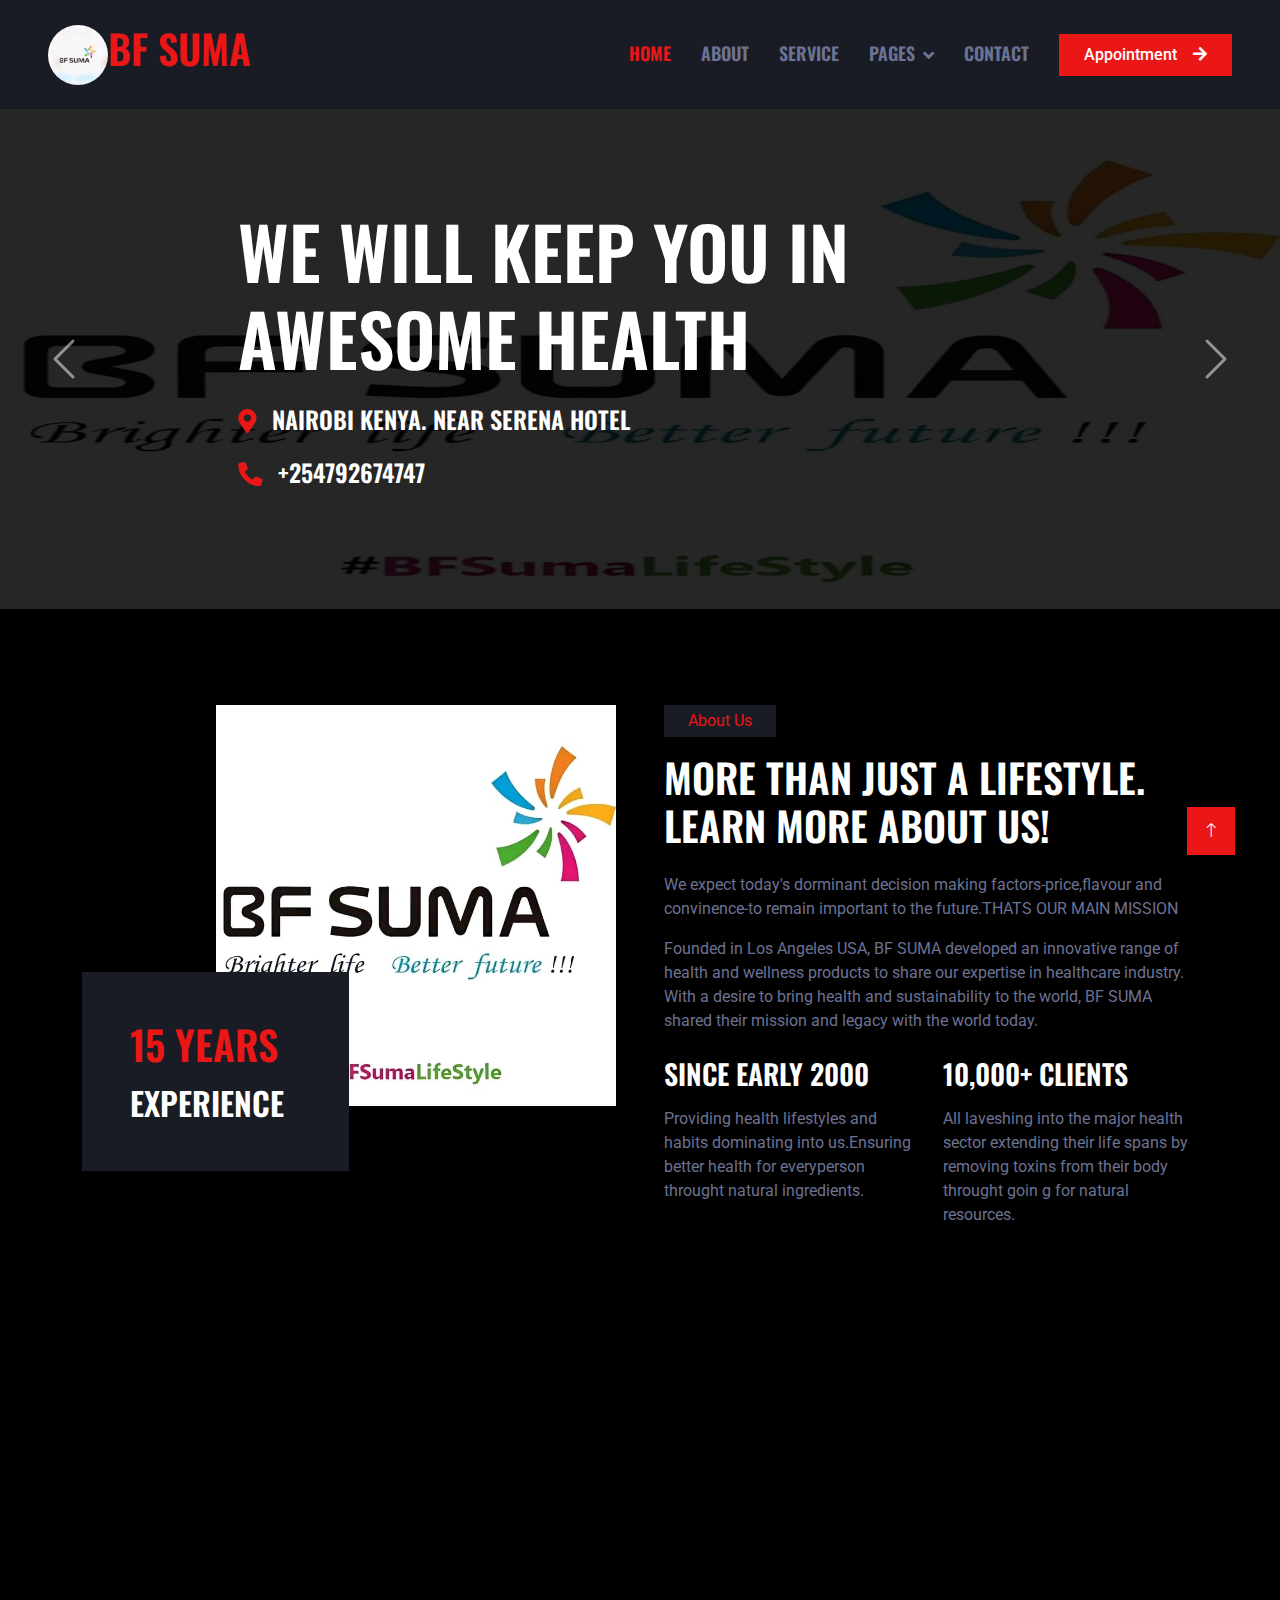
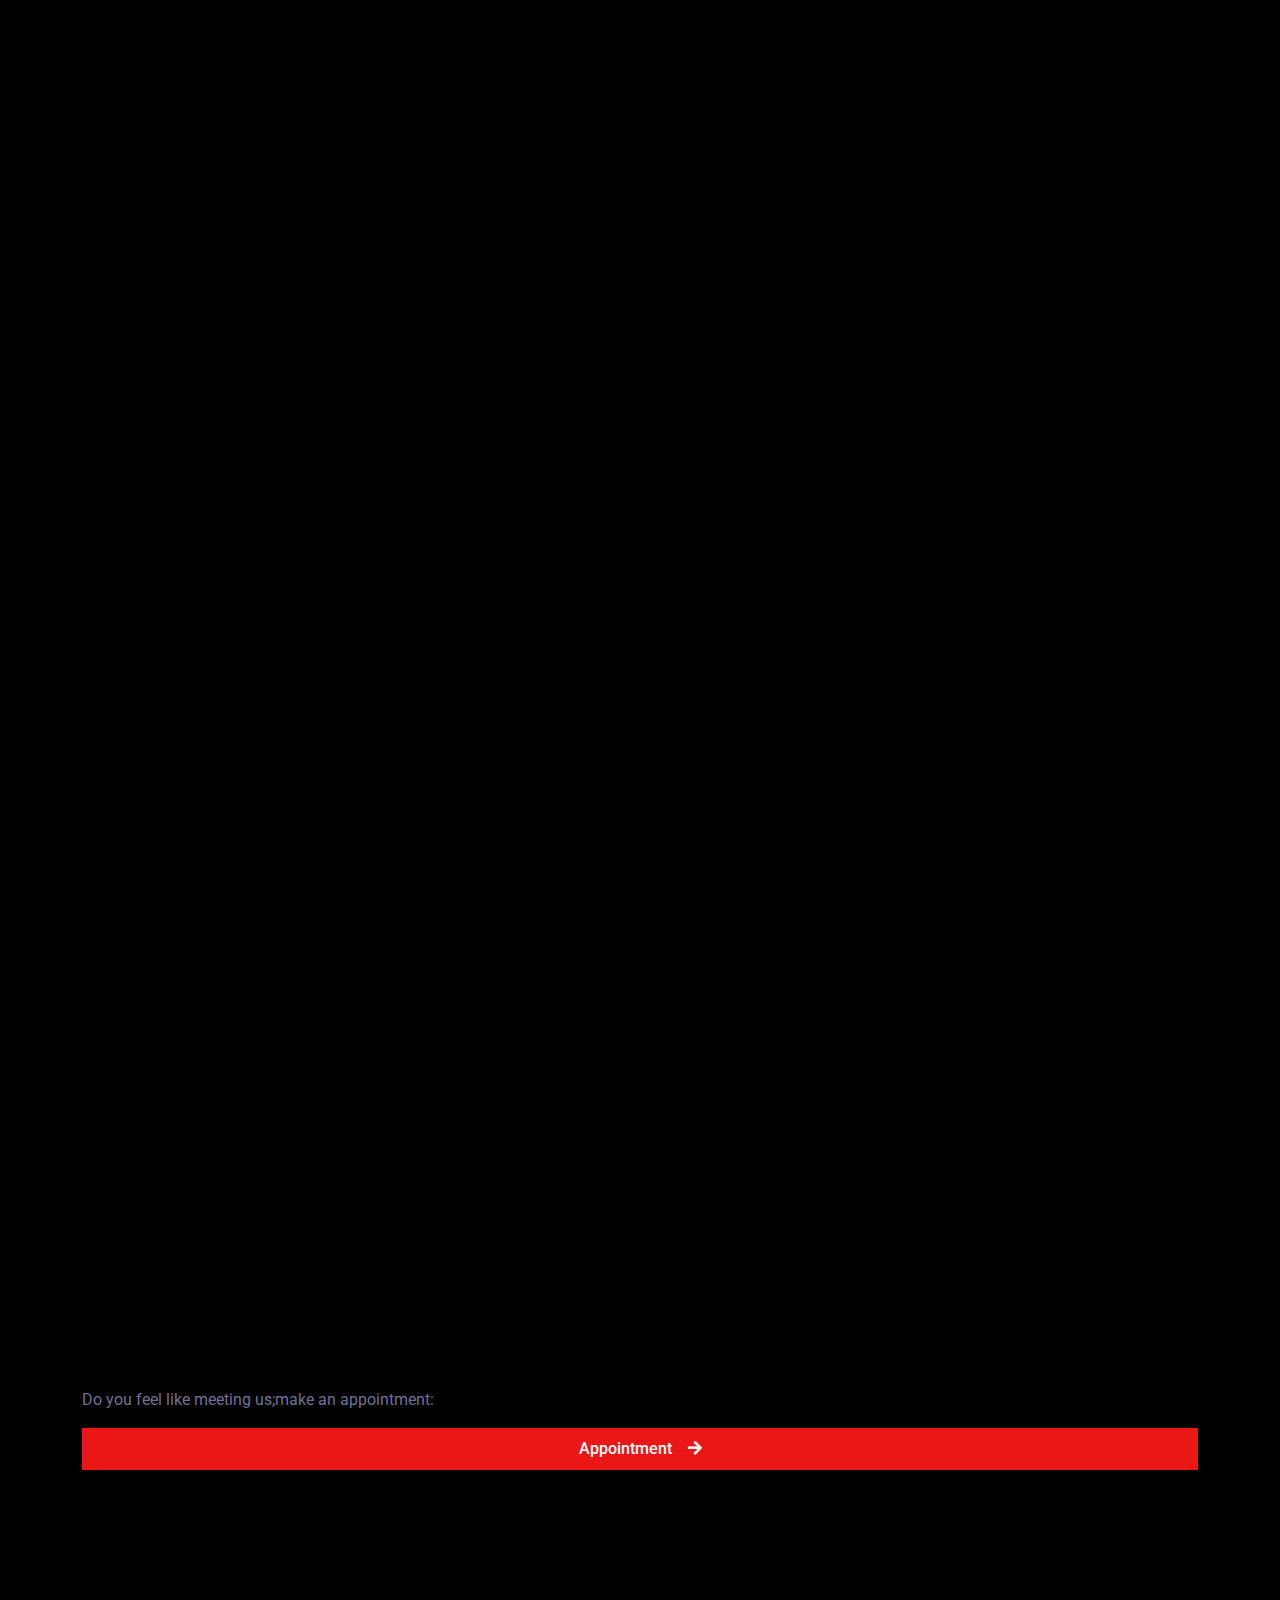
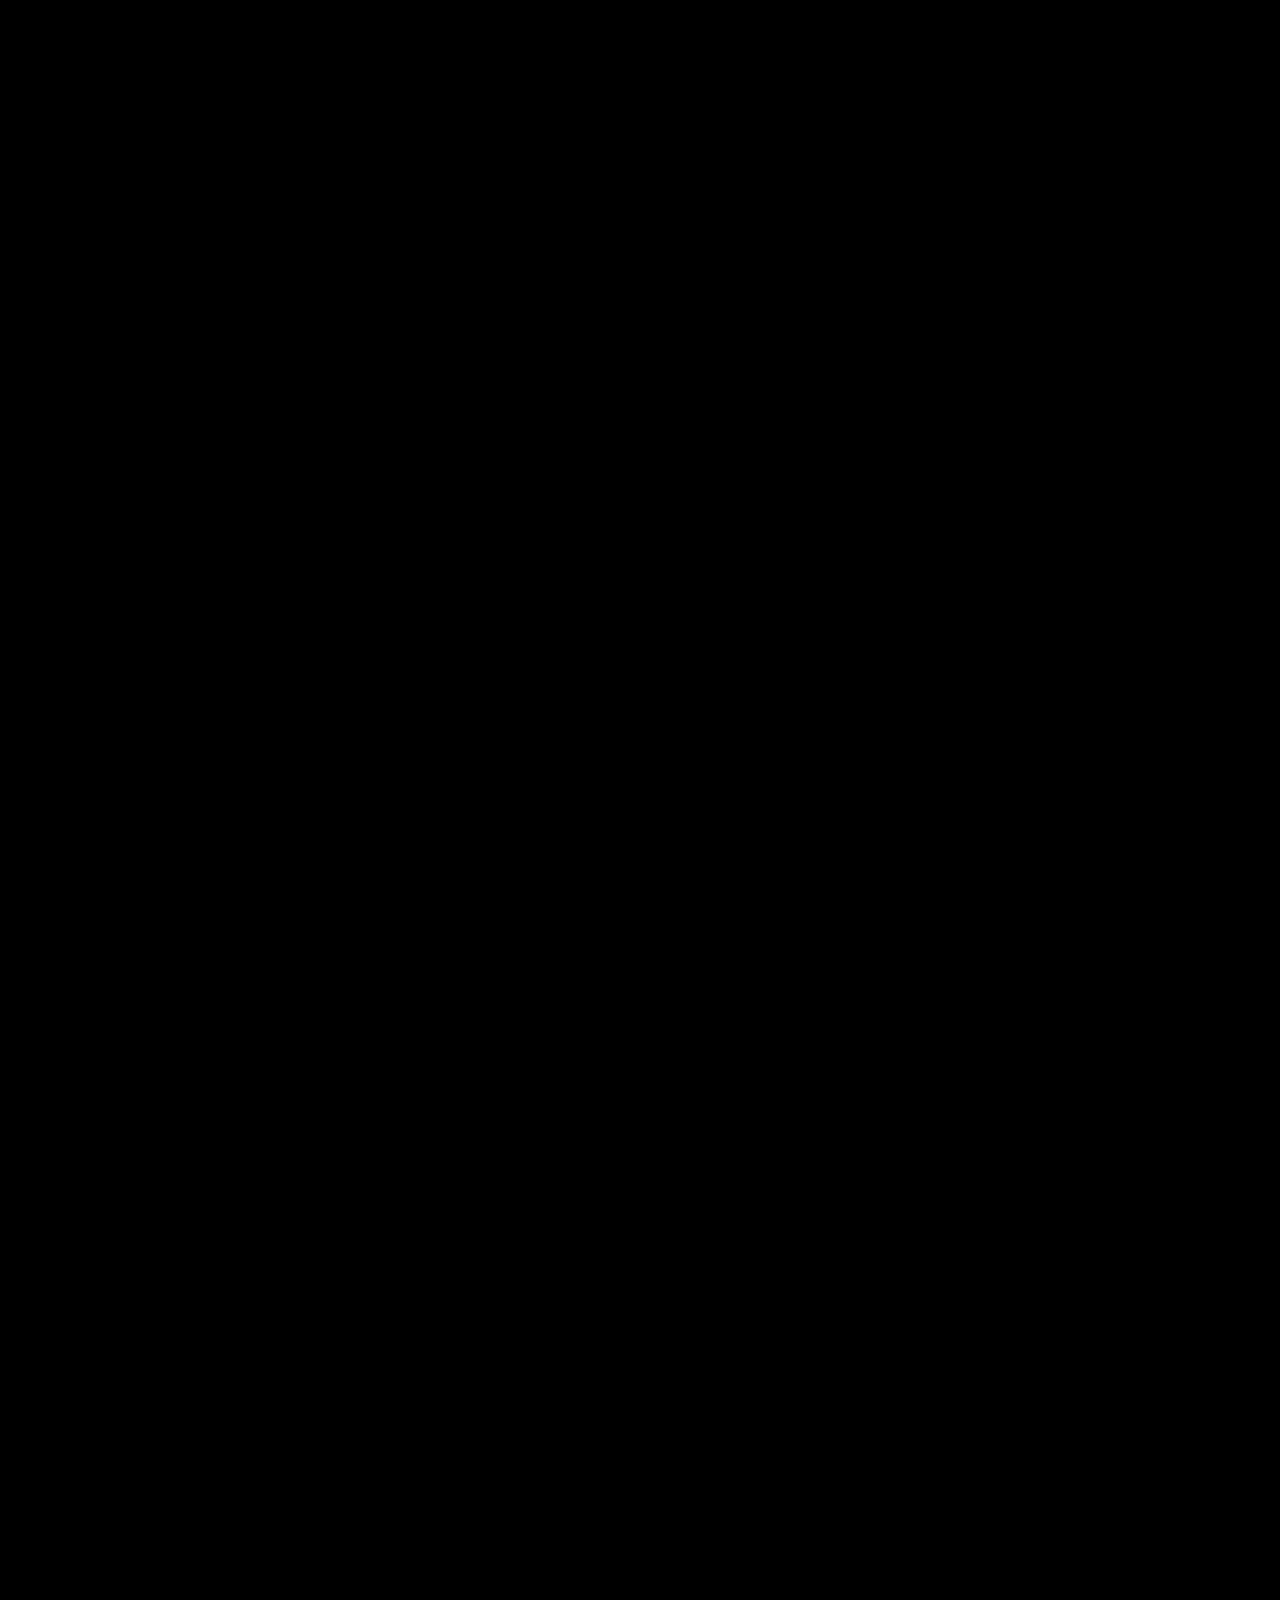
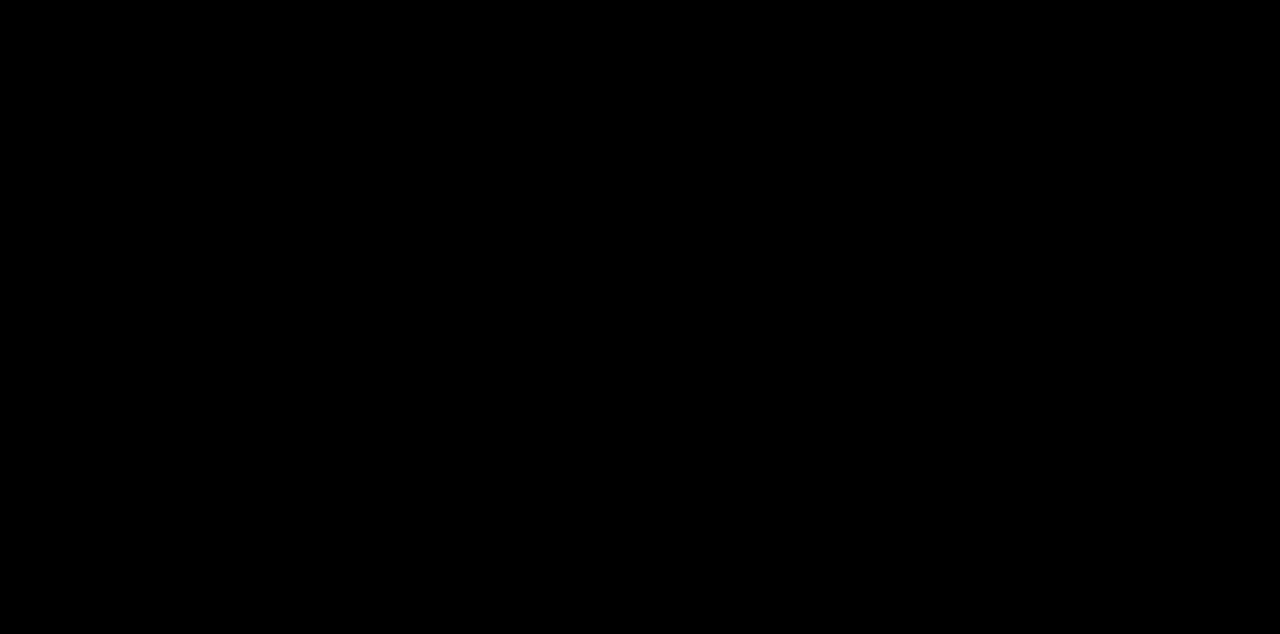
<file: index.html>
<!DOCTYPE html>
<html lang="en">

<head>
    <meta charset="utf-8">
    <title>BFsuma</title>
    <meta content="width=device-width, initial-scale=1.0" name="viewport">
    <meta content="" name="keywords">
    <meta content="" name="description">

    <!-- Favicon -->
    <link href="img/favicon.ico" rel="icon">

    <!-- Google Web Fonts -->
    <link rel="preconnect" href="https://fonts.googleapis.com">
    <link rel="preconnect" href="https://fonts.gstatic.com" crossorigin>
    <link href="https://fonts.googleapis.com/css2?family=Roboto:wght@400;500&family=Oswald:wght@600&display=swap" rel="stylesheet">

    <!-- Icon Font Stylesheet -->
    <link href="https://cdnjs.cloudflare.com/ajax/libs/font-awesome/5.10.0/css/all.min.css" rel="stylesheet">
    <link href="https://cdn.jsdelivr.net/npm/bootstrap-icons@1.4.1/font/bootstrap-icons.css" rel="stylesheet">

    <!-- Libraries Stylesheet -->
    <link href="lib/animate/animate.min.css" rel="stylesheet">
    <link href="lib/owlcarousel/assets/owl.carousel.min.css" rel="stylesheet">

    <!-- Customized Bootstrap Stylesheet -->
    <link href="css/bootstrap.min.css" rel="stylesheet">

    <!-- Template Stylesheet -->
    <link href="css/style.css" rel="stylesheet">
</head>

<body>
    <!-- Spinner Start -->
    <div id="spinner" class="show bg-dark position-fixed translate-middle w-100 vh-100 top-50 start-50 d-flex align-items-center justify-content-center">
        <div class="spinner-grow text-primary" style="width: 3rem; height: 3rem;" role="status">
            <span class="sr-only">Loading...</span>
        </div>
    </div>
    <!-- Spinner End -->


    <!-- Navbar Start -->
    <nav class="navbar navbar-expand-lg bg-secondary navbar-dark sticky-top py-lg-0 px-lg-5 wow fadeIn" data-wow-delay="0.1s">
        <a href="index.html" class="navbar-brand ms-4 ms-lg-0">
            <h1 class="mb-0 text-primary text-uppercase"><img src="img/bflogo1.jpg" style="height:60px;border-radius:30px;"></i>BF suma</h1>
        </a>
        <button type="button" class="navbar-toggler me-4" data-bs-toggle="collapse" data-bs-target="#navbarCollapse">
            <span class="navbar-toggler-icon"></span>
        </button>
        <div class="collapse navbar-collapse" id="navbarCollapse">
            <div class="navbar-nav ms-auto p-4 p-lg-0">
                <a href="index.html" class="nav-item nav-link active">Home</a>
                <a href="about.html" class="nav-item nav-link">About</a>
                <a href="service.html" class="nav-item nav-link">Service</a>
                <div class="nav-item dropdown">
                    <a href="#" class="nav-link dropdown-toggle" data-bs-toggle="dropdown">Pages</a>
                    <div class="dropdown-menu m-0">
                        <a href="price.html" class="dropdown-item">Pricing Plan</a>
                        <a href="team.html" class="dropdown-item">Our Barber</a>
                        <a href="open.html" class="dropdown-item">Working Hours</a>
                        <a href="testimonial.html" class="dropdown-item">Testimonial</a>
                        <a href="404.html" class="dropdown-item">404 Page</a>
                    </div>
                </div>
                <a href="contact.html" class="nav-item nav-link">Contact</a>
                
            </div>
            <a href="https://wa.me/+254792674747" class="btn btn-primary rounded-0 py-2 px-lg-4 d-none d-lg-block ">Appointment<i class="fa fa-arrow-right ms-3"></i></a>
            
        </div>
    </nav>
    <!-- Navbar End -->


    <!-- Carousel Start -->
    <div class="container-fluid p-0 mb-5 wow fadeIn" data-wow-delay="0.1s">
        <div id="header-carousel" class="carousel slide" data-bs-ride="carousel">
            <div class="carousel-inner">
                <div class="carousel-item active">
                    <img class="w-100" src="img/bflogo2.jpg" alt="Image" style="height:500px;">
                    <div class="carousel-caption d-flex align-items-center justify-content-center text-start">
                        <div class="mx-sm-5 px-5" style="max-width: 900px;">
                            <h1 class="display-2 text-white text-uppercase mb-4 animated slideInDown">We Will Keep You IN Awesome Health</h1>
                            <h4 class="text-white text-uppercase mb-4 animated slideInDown"><i class="fa fa-map-marker-alt text-primary me-3"></i>Nairobi kenya. Near Serena Hotel</h4>
                            <h4 class="text-white text-uppercase mb-4 animated slideInDown"><i class="fa fa-phone-alt text-primary me-3"></i>+254792674747</h4>
                        </div>
                    </div>
                </div>
                <div class="carousel-item">
                    <img class="w-100" src="img/bflogo2.jpg" alt="Image" style="height:500px;">
                    <div class="carousel-caption d-flex align-items-center justify-content-center text-start">
                        <div class="mx-sm-5 px-5" style="max-width: 900px;">
                            <h1 class="display-2 text-white text-uppercase mb-4 animated slideInDown">Medications At Affordable Price</h1>
                            <h4 class="text-white text-uppercase mb-4 animated slideInDown"><i class="fa fa-map-marker-alt text-primary me-3"></i>Nairobi Kenya .Near Serena Hotel.</h4>
                            <h4 class="text-white text-uppercase mb-4 animated slideInDown"><i class="fa fa-phone-alt text-primary me-3"></i>+254792674747</h4>
                        </div>
                    </div>
                </div>
            </div>
            <button class="carousel-control-prev" type="button" data-bs-target="#header-carousel"
                data-bs-slide="prev">
                <span class="carousel-control-prev-icon" aria-hidden="true"></span>
                <span class="visually-hidden">Previous</span>
            </button>
            <button class="carousel-control-next" type="button" data-bs-target="#header-carousel"
                data-bs-slide="next">
                <span class="carousel-control-next-icon" aria-hidden="true"></span>
                <span class="visually-hidden">Next</span>
            </button>
        </div>
    </div>
    <!-- Carousel End -->


    <!-- About Start -->
    <div class="container-xxl py-5">
        <div class="container">
            <div class="row g-5">
                <div class="col-lg-6 wow fadeIn" data-wow-delay="0.1s">
                    <div class="d-flex flex-column">
                        <img class="img-fluid w-75 align-self-end" src="img/bflogo2.jpg" alt="">
                        <div class="w-50 bg-secondary p-5" style="margin-top: -25%;">
                            <h1 class="text-uppercase text-primary mb-3">15 Years</h1>
                            <h2 class="text-uppercase mb-0">Experience</h2>
                        </div>
                    </div>
                </div>
                <div class="col-lg-6 wow fadeIn" data-wow-delay="0.5s">
                    <p class="d-inline-block bg-secondary text-primary py-1 px-4">About Us</p>
                    <h1 class="text-uppercase mb-4">More Than Just A Lifestyle. Learn More About Us!</h1>
                    <p>We expect today's dorminant decision making factors-price,flavour and convinence-to remain important to the future.THATS OUR MAIN MISSION</p>
                    <p class="mb-4">Founded in Los Angeles USA, BF SUMA developed an innovative range of health and wellness products to share our expertise in healthcare industry. With a desire to bring health and sustainability to the world, BF SUMA shared their mission and legacy with the world today.</p>
                    <div class="row g-4">
                        <div class="col-md-6">
                            <h3 class="text-uppercase mb-3">Since Early 2000</h3>
                            <p class="mb-0">Providing health lifestyles and habits dominating into us.Ensuring better health for everyperson throught natural ingredients.</p>
                        </div>
                        <div class="col-md-6">
                            <h3 class="text-uppercase mb-3">10,000+ clients</h3>
                            <p class="mb-0">All laveshing into the major health sector extending their life spans by removing toxins from their body throught goin g for natural resources.</p>
                        </div>
                    </div>
                </div>
            </div>
        </div>
    </div>
    <!-- About End -->


    <!-- Service Start -->
    <div class="container-xxl py-5">
        <div class="container">
            <div class="text-center mx-auto mb-5 wow fadeInUp" data-wow-delay="0.1s" style="max-width: 600px;">
                <p class="d-inline-block bg-secondary text-primary py-1 px-4">Services</p>
                <h1 class="text-uppercase">What We Provide</h1>
            </div>
            <div class="row g-4">
                <div class="col-lg-4 col-md-6 wow fadeInUp" data-wow-delay="0.1s">
                    <div class="service-item position-relative overflow-hidden bg-secondary d-flex h-100 p-5 ps-0">
                        <div class="bg-dark d-flex flex-shrink-0 align-items-center justify-content-center" style="width: 60px; height: 60px;">
                            <img class="img-fluid" src="img/bf11.jpg" alt="Digestive Image" style="height:80px;width:80px;">
                        </div>
                        <div class="ps-4">
                            <h3 class="text-uppercase mb-3">Digestive Products</h3>
                            <p>Curing different diseases and disorders inclusive of:
                                <ul>
                                    <strong><li style="color:red;">HEMORRHOIDS</li></strong>
                                        <strong><li style="color:rgb(rgb(171, 104, 104));">signs and symptoms</li></strong>
                                            <li>Pain areas in the rectum</li>
                                            <li>Lower abdominal pain when sitting</li>
                                            <li>Anal discomfort</li>              
                                    <strong><li style="color:red;">Ulcers</li></strong>
                                        <li>signs and symptoms</li>
                                            <li>Abdominal discomfort</li>
                                            <li></li>
                                </ul>
                            </p>
                            <span class="text-uppercase text-primary">From Kshs4500</span>
                        </div>
                        <a class="btn btn-square" href="service.html"><i class="fa fa-plus text-primary"></i></a>
                    </div>
                </div>
                <div class="col-lg-4 col-md-6 wow fadeInUp" data-wow-delay="0.3s">
                    <div class="service-item position-relative overflow-hidden bg-secondary d-flex h-100 p-5 ps-0">
                        <div class="bg-dark d-flex flex-shrink-0 align-items-center justify-content-center" style="width: 60px; height: 60px;">
                            <img class="img-fluid" src="img/bf13.jpg" alt="">
                        </div>
                        <div class="ps-4">
                            <h3 class="text-uppercase mb-3">Anti Aging and Children Health</h3>
                            <p>Boost your child's immunity and health in proper order using our products like:<span>Smart Gummies and Dr.Cow</span></p>
                            <p>Donot allow to grow old when you are not yet that age of aging.Come and we keep the body in accordance to age using:<span>Ferminergy and YouthEver</span></p>
                            <span class="text-uppercase text-primary">From Kshs5500</span>
                        </div>
                        <a class="btn btn-square" href="service.html"><i class="fa fa-plus text-primary"></i></a>
                    </div>
                </div>
                <div class="col-lg-4 col-md-6 wow fadeInUp" data-wow-delay="0.5s">
                    <div class="service-item position-relative overflow-hidden bg-secondary d-flex h-100 p-5 ps-0">
                        <div class="ps-4">
                            <h3 class="text-uppercase mb-3">Cardiovascular Supplements</h3>
                            <img src="img/cardiovascular.png" alt="cardivascular image" style="height:120px;margin-right:10px;width:90%;"><br><br>
                            <span class="text-uppercase text-primary">
                            <p>With effective treatments like:
                                -CereBrain
                                -Detoxille Capsules
                                -GlucoBlocker Tea
                                -Pressure Free Tea
                            </p></span>
                            
                        </div>
                        <a class="btn btn-square" href="service.html"><i class="fa fa-plus text-primary"></i></a>
                    </div>
                </div>
                <div class="col-lg-4 col-md-6 wow fadeInUp" data-wow-delay="0.1s">
                    <div class="service-item position-relative overflow-hidden bg-secondary d-flex h-100 p-5 ps-0">
                        <div class="bg-dark d-flex flex-shrink-0 align-items-center justify-content-center" style="width: 60px; height: 60px;">
                            <img class="img-fluid" src="img/bf14.jpg" alt="">
                        </div>
                        <div class="ps-4">
                            <h3 class="text-uppercase mb-3">Boen and cartilage products</h3>
                            <p>Tempor erat elitr rebum at clita. Diam dolor diam ipsum sit. Aliqu diam amet diam.</p>
                            <span class="text-uppercase text-primary">From Kshs 2500</span>
                        </div>
                        <a class="btn btn-square" href="service.html"><i class="fa fa-plus text-primary"></i></a>
                    </div>
                </div>
                <div class="col-lg-4 col-md-6 wow fadeInUp" data-wow-delay="0.3s">
                    <div class="service-item position-relative overflow-hidden bg-secondary d-flex h-100 p-5 ps-0">
                        <div class="bg-dark d-flex flex-shrink-0 align-items-center justify-content-center" style="width: 60px; height: 60px;">
                            <img class="img-fluid" src="img/bf19.jpg" alt="">
                        </div>
                        <div class="ps-4">
                            <h3 class="text-uppercase mb-3">Immune Boosters</h3>
                            <p>Tempor erat elitr rebum at clita. Diam dolor diam ipsum sit. Aliqu diam amet diam.</p>
                            <span class="text-uppercase text-primary">From kshs 1500</span>
                        </div>
                        <a class="btn btn-square" href="service.html"><i class="fa fa-plus text-primary"></i></a>
                    </div>
                </div>
                <div class="col-lg-4 col-md-6 wow fadeInUp" data-wow-delay="0.5s">
                    <div class="service-item position-relative overflow-hidden bg-secondary d-flex h-100 p-5 ps-0">
                        <div class="bg-dark d-flex flex-shrink-0 align-items-center justify-content-center" style="width: 60px; height: 60px;">
                            <img class="img-fluid" src="img/bf16.jpg" alt="">
                        </div>
                        <div class="ps-4">
                            <h3 class="text-uppercase mb-3">Men and Women Heatlth products</h3>
                            <p>Tempor erat elitr rebum at clita. Diam dolor diam ipsum sit. Aliqu diam amet diam.</p>
                            <span class="text-uppercase text-primary">From Kshs 2500</span>
                        </div>
                        <a class="btn btn-square" href="service.html"><i class="fa fa-plus text-primary"></i></a>
                    </div>
                </div>
            </div>
        </div>
    </div>
    <!-- Service End -->


    <!-- Price Start -->
    <div class="container-xxl py-5">
        <div class="container">
            <div class="row g-0">
                <div class="col-lg-6 wow fadeIn" data-wow-delay="0.1s">
                    <div class="bg-secondary h-100 d-flex flex-column justify-content-center p-5">
                        <p class="d-inline-flex bg-dark text-primary py-1 px-4 me-auto">Price & Plan</p>
                        <h1 class="text-uppercase mb-4">Check Out Our Services And Prices</h1>
                        <div>
                            <div class="d-flex justify-content-between border-bottom py-2">
                                <h6 class="text-uppercase mb-0">General Checkup</h6>
                                <span class="text-uppercase text-primary">kshs2900</span>
                            </div>
                            <div class="d-flex justify-content-between border-bottom py-2">
                                <h6 class="text-uppercase mb-0">Body Cleansing</h6>
                                <span class="text-uppercase text-primary">kshs3500</span>
                            </div>
                            <div class="d-flex justify-content-between border-bottom py-2">
                                <h6 class="text-uppercase mb-0">Haemoroids (first package)</h6>
                                <span class="text-uppercase text-primary">kshs2300</span>
                            </div>
                            <div class="d-flex justify-content-between border-bottom py-2">
                                <h6 class="text-uppercase mb-0">Haemoroids(full package)</h6>
                                <span class="text-uppercase text-primary">kshs5900</span>
                            </div>
                            <div class="d-flex justify-content-between border-bottom py-2">
                                <h6 class="text-uppercase mb-0">MBody Balancing</h6>
                                <span class="text-uppercase text-primary">kshs1500</span>
                            </div>
                            <div class="d-flex justify-content-between py-2">
                                <h6 class="text-uppercase mb-0">Skin Toning</h6>
                                <span class="text-uppercase text-primary">kshs1900</span>
                            </div>
                        </div>
                    </div>
                </div>
                <div class="col-lg-6 wow fadeIn" data-wow-delay="0.5s">
                    <div class="h-100">
                        <img class="img-fluid h-100" src="img/bflogo3.jpg" alt="">
                    </div>
                </div>
                <div>
                    <p>Do you feel like meeting us;make an appointment:</p>
                    <a href="https://wa.me/+254792674747" class="btn btn-primary rounded-0 py-2 px-lg-4 d-none d-lg-block">Appointment<i class="fa fa-arrow-right ms-3"></i></a>
                </div>
            </div>
        </div>
    </div>
    <!-- Price End -->


    <!-- Team Start -->
    <div class="container-xxl py-5">
        <div class="container">
            <div class="text-center mx-auto mb-5 wow fadeInUp" data-wow-delay="0.1s" style="max-width: 600px;">
                <p class="d-inline-block bg-secondary text-primary py-1 px-4">Our Team</p>
                <h1 class="text-uppercase">Meet Our Service providers</h1>
            </div>
            <div class="row g-4">
                <div class="col-lg-3 col-md-6 wow fadeInUp" data-wow-delay="0.1s">
                    <div class="team-item">
                        <div class="team-img position-relative overflow-hidden">
                            <img class="img-fluid" src="img/team-1.jpg" alt="">
                            <div class="team-social">
                                <a class="btn btn-square" href=""><i class="fab fa-facebook-f"></i></a>
                                <a class="btn btn-square" href=""><i class="fab fa-twitter"></i></a>
                                <a class="btn btn-square" href=""><i class="fab fa-instagram"></i></a>
                            </div>
                        </div>
                        <div class="bg-secondary text-center p-4">
                            <h5 class="text-uppercase">first name</h5>
                            <span class="text-primary">Role</span>
                        </div>
                    </div>
                </div>
                <div class="col-lg-3 col-md-6 wow fadeInUp" data-wow-delay="0.3s">
                    <div class="team-item">
                        <div class="team-img position-relative overflow-hidden">
                            <img class="img-fluid" src="img/team-2.jpg" alt="">
                            <div class="team-social">
                                <a class="btn btn-square" href=""><i class="fab fa-facebook-f"></i></a>
                                <a class="btn btn-square" href=""><i class="fab fa-twitter"></i></a>
                                <a class="btn btn-square" href=""><i class="fab fa-instagram"></i></a>
                            </div>
                        </div>
                        <div class="bg-secondary text-center p-4">
                            <h5 class="text-uppercase">first name</h5>
                            <span class="text-primary">Role</span>
                        </div>
                    </div>
                </div>
                <div class="col-lg-3 col-md-6 wow fadeInUp" data-wow-delay="0.5s">
                    <div class="team-item">
                        <div class="team-img position-relative overflow-hidden">
                            <img class="img-fluid" src="img/team-3.jpg" alt="">
                            <div class="team-social">
                                <a class="btn btn-square" href=""><i class="fab fa-facebook-f"></i></a>
                                <a class="btn btn-square" href=""><i class="fab fa-twitter"></i></a>
                                <a class="btn btn-square" href=""><i class="fab fa-instagram"></i></a>
                            </div>
                        </div>
                        <div class="bg-secondary text-center p-4">
                            <h5 class="text-uppercase">first Name</h5>
                            <span class="text-primary">Role</span>
                        </div>
                    </div>
                </div>
                <div class="col-lg-3 col-md-6 wow fadeInUp" data-wow-delay="0.7s">
                    <div class="team-item">
                        <div class="team-img position-relative overflow-hidden">
                            <img class="img-fluid" src="img/team-4.jpg" alt="">
                            <div class="team-social">
                                <a class="btn btn-square" href=""><i class="fab fa-facebook-f"></i></a>
                                <a class="btn btn-square" href=""><i class="fab fa-twitter"></i></a>
                                <a class="btn btn-square" href=""><i class="fab fa-instagram"></i></a>
                            </div>
                        </div>
                        <div class="bg-secondary text-center p-4">
                            <h5 class="text-uppercase">first Name</h5>
                            <span class="text-primary">Role</span>
                        </div>
                    </div>
                    
                </div>
            </div>
        </div>
    </div>
    <!-- Team End -->


    <!-- Working Hours Start -->
    <div class="container-xxl py-5">
        <div class="container">
            <div class="row g-0">
                <div class="col-lg-6 wow fadeIn" data-wow-delay="0.1s">
                    <div class="h-100">
                        <img class="img-fluid h-100" src="img/bflogo1.jpg" alt="">
                    </div>
                </div>
                <div class="col-lg-6 wow fadeIn" data-wow-delay="0.5s">
                    <div class="bg-secondary h-100 d-flex flex-column justify-content-center p-5">
                        <p class="d-inline-flex bg-dark text-primary py-1 px-4 me-auto">Working Hours</p>
                        <h1 class="text-uppercase mb-4">Professional Health Assisants Are Waiting For You</h1>
                        <div>
                            <div class="d-flex justify-content-between border-bottom py-2">
                                <h6 class="text-uppercase mb-0">Monday</h6>
                                <span class="text-uppercase">09 AM - 09 PM</span>
                            </div>
                            <div class="d-flex justify-content-between border-bottom py-2">
                                <h6 class="text-uppercase mb-0">Tuesday</h6>
                                <span class="text-uppercase">09 AM - 09 PM</span>
                            </div>
                            <div class="d-flex justify-content-between border-bottom py-2">
                                <h6 class="text-uppercase mb-0">Wednesday</h6>
                                <span class="text-uppercase">09 AM - 09 PM</span>
                            </div>
                            <div class="d-flex justify-content-between border-bottom py-2">
                                <h6 class="text-uppercase mb-0">Thursday</h6>
                                <span class="text-uppercase">09 AM - 09 PM</span>
                            </div>
                            <div class="d-flex justify-content-between border-bottom py-2">
                                <h6 class="text-uppercase mb-0">Friday</h6>
                                <span class="text-uppercase">09 AM - 09 PM</span>
                            </div>
                            <div class="d-flex justify-content-between py-2">
                                <h6 class="text-uppercase mb-0">Sat / Sun</h6>
                                <span class="text-uppercase text-primary">Closed</span>
                            </div>
                        </div>
                    </div>
                </div>
            </div>
        </div>
    </div>
    <!-- Working Hours End -->


    <!-- Testimonial Start -->
    <div class="container-xxl py-5">
        <div class="container">
            <div class="text-center mx-auto mb-5 wow fadeInUp" data-wow-delay="0.1s" style="max-width: 600px;">
                <p class="d-inline-block bg-secondary text-primary py-1 px-4">Testimonial</p>
                <h1 class="text-uppercase">What Our Clients Say!</h1>
            </div>
            <div class="owl-carousel testimonial-carousel wow fadeInUp" data-wow-delay="0.1s">
                <div class="testimonial-item text-center" data-dot="<img class='img-fluid' src='img/testimonial-1.jpg' alt=''>">
                    <h4 class="text-uppercase">Client Name</h4>
                    <p class="text-primary">Profession</p>
                    <span class="fs-5">Lorem ipsum dolor sit amet consectetur, adipisicing elit. Minima porro inventore cupiditate iusto saepe. Odit?</span>
                </div>
                <div class="testimonial-item text-center" data-dot="<img class='img-fluid' src='img/testimonial-2.jpg' alt=''>">
                    <h4 class="text-uppercase">Client Name</h4>
                    <p class="text-primary">Profession</p>
                    <span class="fs-5">Clita clita tempor justo dolor ipsum amet kasd amet duo justo duo duo labore sed sed. Magna ut diam sit et amet stet eos sed clita erat magna elitr erat sit sit erat at rebum justo sea clita.</span>
                </div>
                <div class="testimonial-item text-center" data-dot="<img class='img-fluid' src='img/testimonial-3.jpg' alt=''>">
                    <h4 class="text-uppercase">Client Name</h4>
                    <p class="text-primary">Profession</p>
                    <span class="fs-5">Clita clita tempor justo dolor ipsum amet kasd amet duo justo duo duo labore sed sed. Magna ut diam sit et amet stet eos sed clita erat magna elitr erat sit sit erat at rebum justo sea clita.</span>
                </div>
            </div>      
        </div>
    </div>
    <!-- Testimonial End -->


    <!-- Footer Start -->
    <div class="container-fluid bg-secondary text-light footer mt-5 pt-5 wow fadeIn" data-wow-delay="0.1s">
        <div class="container py-5">
            <div class="row g-5">
                <div class="col-lg-4 col-md-6">
                    <h4 class="text-uppercase mb-4">Get In Touch</h4>
                    <div class="d-flex align-items-center mb-2">
                        <div class="btn-square bg-dark flex-shrink-0 me-3">
                            <span class="fa fa-map-marker-alt text-primary"></span>
                        </div>
                        <span>Nairobi Kenya.Near Serena Hotel</span>
                    </div>
                    <div class="d-flex align-items-center mb-2">
                        <div class="btn-square bg-dark flex-shrink-0 me-3">
                            <span class="fa fa-phone-alt text-primary"></span>
                        </div>
                        <span>+254792674747</span>
                    </div>
                    <div class="d-flex align-items-center">
                        <div class="btn-square bg-dark flex-shrink-0 me-3">
                            <span class="fa fa-envelope-open text-primary"></span>
                        </div>
                        <span>austinejuma359@gmail.com</span>
                    </div>
                </div>
                <div class="col-lg-4 col-md-6">
                    <h4 class="text-uppercase mb-4">Quick Links</h4>
                    <a class="btn btn-link" href="about.html">About Us</a>
                    <a class="btn btn-link" href="contact.html">Contact Us</a>
                    <a class="btn btn-link" href="service.html">Our Services</a>
                    <a class="btn btn-link" href="">Terms & Condition</a>
                    <a class="btn btn-link" href="contact.html">Support</a>
                </div>
                <div class="col-lg-4 col-md-6">
                    <h4 class="text-uppercase mb-4">Newsletter</h4>
                    <div class="position-relative mb-4">
                        <input class="form-control border-0 w-100 py-3 ps-4 pe-5" type="text" placeholder="Your email">
                        <button type="button" class="btn btn-primary py-2 position-absolute top-0 end-0 mt-2 me-2">SignUp</button>
                    </div>
                    <div class="d-flex pt-1 m-n1">
                        <a class="btn btn-lg-square btn-dark text-primary m-1" href=""><i class="fab fa-twitter"></i></a>
                        <a class="btn btn-lg-square btn-dark text-primary m-1" href=""><i class="fab fa-facebook-f"></i></a>
                        <a class="btn btn-lg-square btn-dark text-primary m-1" href=""><i class="fab fa-youtube"></i></a>
                        <a class="btn btn-lg-square btn-dark text-primary m-1" href=""><i class="fab fa-linkedin-in"></i></a>
                    </div>
                </div>
            </div>
        </div>
        <div class="container">
            <div class="copyright">
                <div class="row">
                    <div class="col-md-6 text-center text-md-start mb-3 mb-md-0">
                        &copy; <a class="border-bottom" href="#">Bfsuma</a>, All Right Reserved.
                    </div>
                    <div class="col-md-6 text-center text-md-end">
                       
                        Designed By <a class="border-bottom"href="mailto:ssebugenyimaluufu@gmail.com ">Mahruf Ismael</a>
                        
                    </div>
                </div>
            </div>
        </div>
    </div>
    <!-- Footer End -->


    <!-- Back to Top -->
    <a href="#" class="btn btn-primary btn-lg-square back-to-top"><i class="bi bi-arrow-up"></i></a>


    <!-- JavaScript Libraries -->
    <script src="https://code.jquery.com/jquery-3.4.1.min.js"></script>
    <script src="https://cdn.jsdelivr.net/npm/bootstrap@5.0.0/dist/js/bootstrap.bundle.min.js"></script>
    <script src="lib/wow/wow.min.js"></script>
    <script src="lib/easing/easing.min.js"></script>
    <script src="lib/waypoints/waypoints.min.js"></script>
    <script src="lib/owlcarousel/owl.carousel.min.js"></script>

    <!-- Template Javascript -->
    <script src="js/main.js"></script>
</body>

</html>
</file>
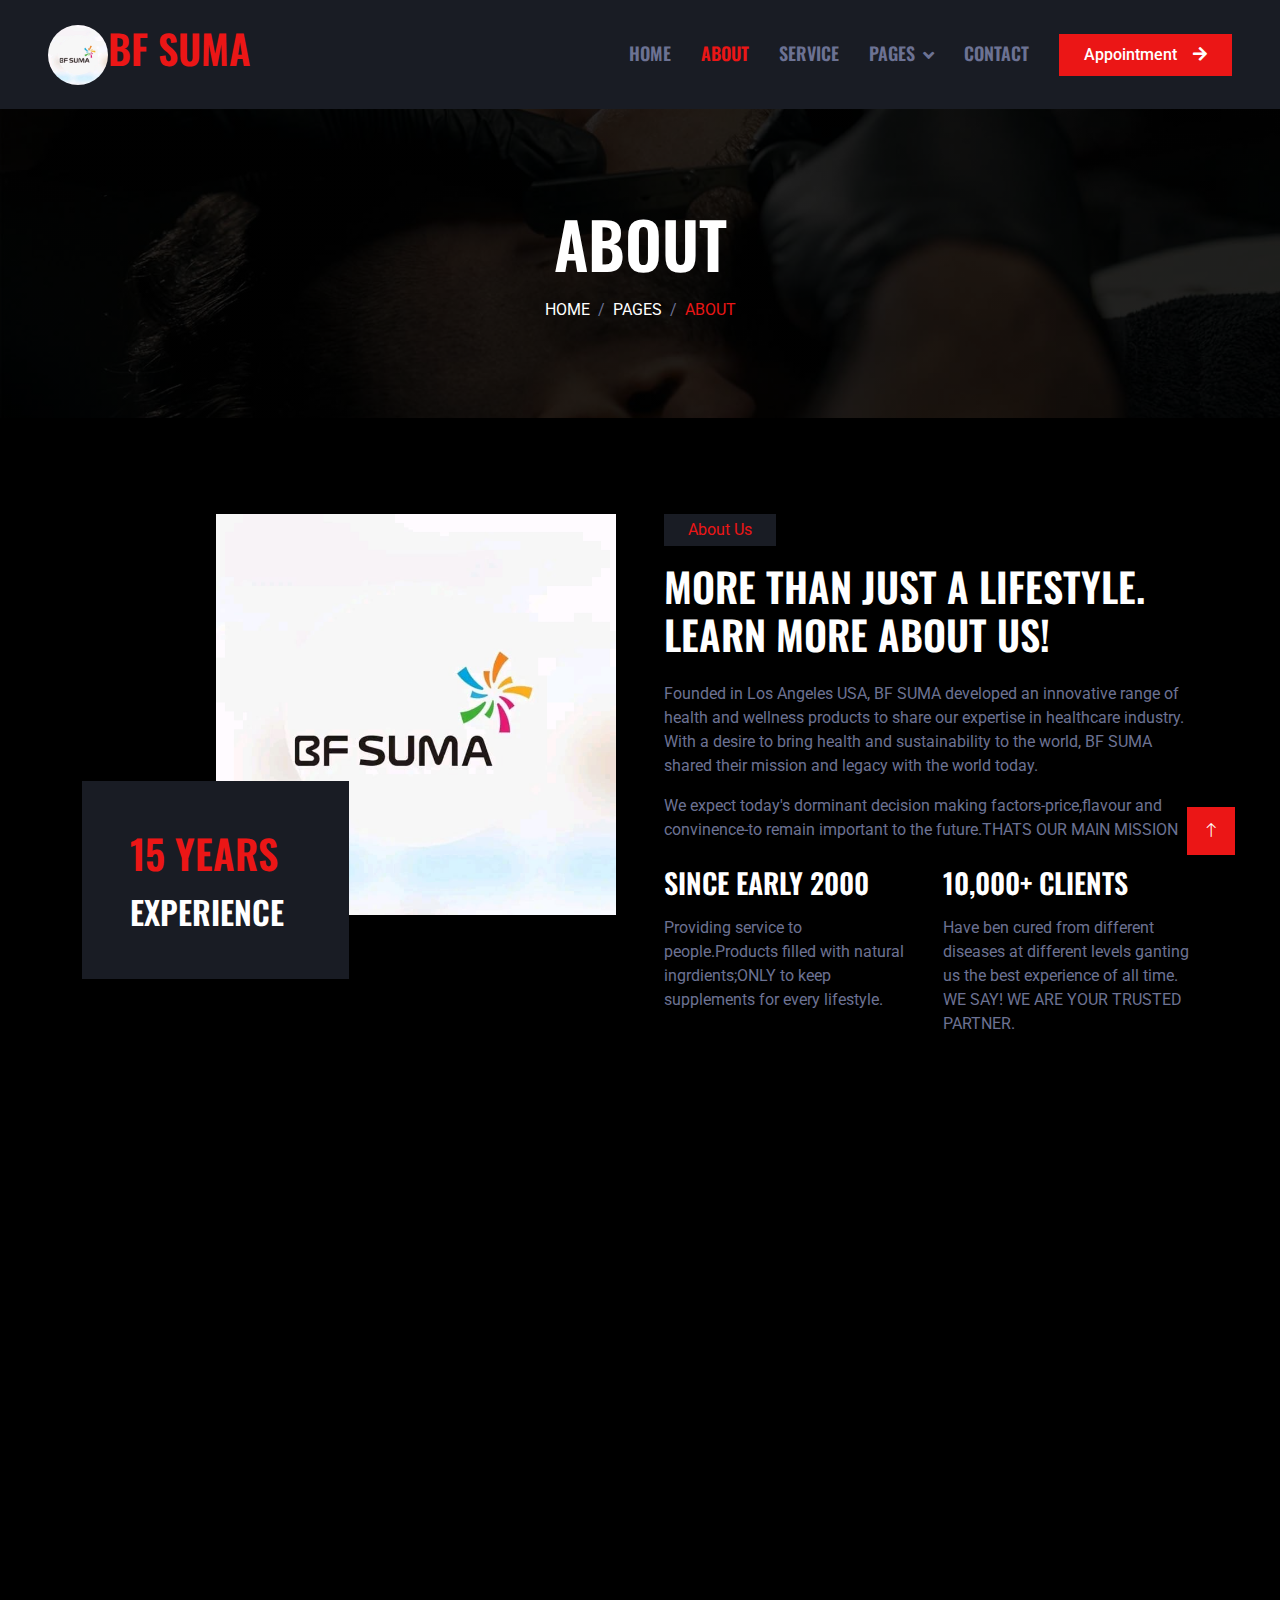
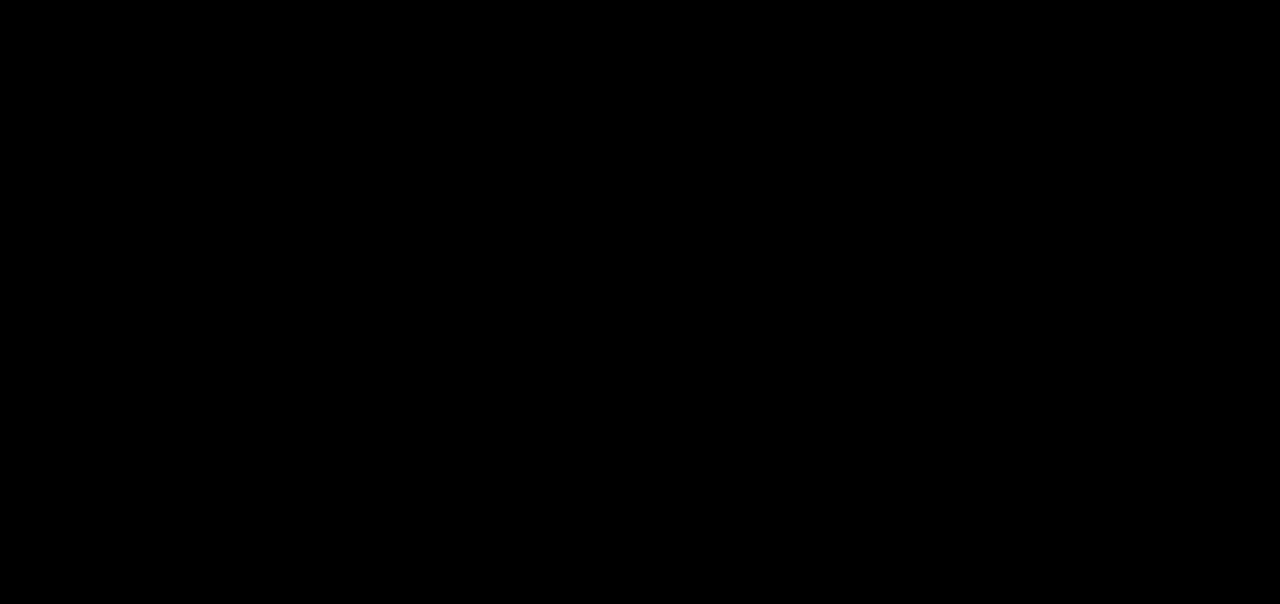
<file: about.html>
<!DOCTYPE html>
<html lang="en">

<head>
    <meta charset="utf-8">
    <title>BF suma</title>
    <meta content="width=device-width, initial-scale=1.0" name="viewport">
    <meta content="" name="keywords">
    <meta content="" name="description">

    <!-- Favicon -->
    <link href="img/favicon.ico" rel="icon">

    <!-- Google Web Fonts -->
    <link rel="preconnect" href="https://fonts.googleapis.com">
    <link rel="preconnect" href="https://fonts.gstatic.com" crossorigin>
    <link href="https://fonts.googleapis.com/css2?family=Roboto:wght@400;500&family=Oswald:wght@600&display=swap" rel="stylesheet">

    <!-- Icon Font Stylesheet -->
    <link href="https://cdnjs.cloudflare.com/ajax/libs/font-awesome/5.10.0/css/all.min.css" rel="stylesheet">
    <link href="https://cdn.jsdelivr.net/npm/bootstrap-icons@1.4.1/font/bootstrap-icons.css" rel="stylesheet">

    <!-- Libraries Stylesheet -->
    <link href="lib/animate/animate.min.css" rel="stylesheet">
    <link href="lib/owlcarousel/assets/owl.carousel.min.css" rel="stylesheet">

    <!-- Customized Bootstrap Stylesheet -->
    <link href="css/bootstrap.min.css" rel="stylesheet">

    <!-- Template Stylesheet -->
    <link href="css/style.css" rel="stylesheet">
</head>

<body>
    <!-- Spinner Start -->
    <div id="spinner" class="show bg-dark position-fixed translate-middle w-100 vh-100 top-50 start-50 d-flex align-items-center justify-content-center">
        <div class="spinner-grow text-primary" style="width: 3rem; height: 3rem;" role="status">
            <span class="sr-only">Loading...</span>
        </div>
    </div>
    <!-- Spinner End -->


    <!-- Navbar Start -->
    <nav class="navbar navbar-expand-lg bg-secondary navbar-dark sticky-top py-lg-0 px-lg-5 wow fadeIn" data-wow-delay="0.1s">
        <a href="index.html" class="navbar-brand ms-4 ms-lg-0">
            <h1 class="mb-0 text-primary text-uppercase"><img src="img/bflogo1.jpg" style="height:60px;border-radius:30px;"></i>BF suma</h1>
        </a>
        <button type="button" class="navbar-toggler me-4" data-bs-toggle="collapse" data-bs-target="#navbarCollapse">
            <span class="navbar-toggler-icon"></span>
        </button>
        <div class="collapse navbar-collapse" id="navbarCollapse">
            <div class="navbar-nav ms-auto p-4 p-lg-0">
                <a href="index.html" class="nav-item nav-link">Home</a>
                <a href="about.html" class="nav-item nav-link active">About</a>
                <a href="service.html" class="nav-item nav-link">Service</a>
                <div class="nav-item dropdown">
                    <a href="#" class="nav-link dropdown-toggle" data-bs-toggle="dropdown">Pages</a>
                    <div class="dropdown-menu m-0">
                        <a href="price.html" class="dropdown-item">Pricing Plan</a>
                        <a href="team.html" class="dropdown-item">Our Barber</a>
                        <a href="open.html" class="dropdown-item">Working Hours</a>
                        <a href="testimonial.html" class="dropdown-item">Testimonial</a>
                        <a href="404.html" class="dropdown-item">404 Page</a>
                    </div>
                </div>
                <a href="contact.html" class="nav-item nav-link">Contact</a>
            </div>
            <a href="https://wa.me/+254792674747" class="btn btn-primary rounded-0 py-2 px-lg-4 d-none d-lg-block">Appointment<i class="fa fa-arrow-right ms-3"></i></a>
        </div>
    </nav>
    <!-- Navbar End -->


    <!-- Page Header Start -->
    <div class="container-fluid page-header py-5 mb-5 wow fadeIn" data-wow-delay="0.1s">
        <div class="container text-center py-5">
            <h1 class="display-3 text-white text-uppercase mb-3 animated slideInDown">About</h1>
            <nav aria-label="breadcrumb animated slideInDown">
                <ol class="breadcrumb justify-content-center text-uppercase mb-0">
                    <li class="breadcrumb-item"><a class="text-white" href="index.html">Home</a></li>
                    <li class="breadcrumb-item"><a class="text-white" href="#">Pages</a></li>
                    <li class="breadcrumb-item text-primary active" aria-current="page">About</li>
                </ol>
            </nav>
        </div>
    </div>
    <!-- Page Header End -->


    <!-- About Start -->
    <div class="container-xxl py-5">
        <div class="container">
            <div class="row g-5">
                <div class="col-lg-6 wow fadeIn" data-wow-delay="0.1s">
                    <div class="d-flex flex-column">
                        <img class="img-fluid w-75 align-self-end" src="img/bflogo1.jpg" alt="">
                        <div class="w-50 bg-secondary p-5" style="margin-top: -25%;">
                            <h1 class="text-uppercase text-primary mb-3">15 Years</h1>
                            <h2 class="text-uppercase mb-0">Experience</h2>
                        </div>
                    </div>
                </div>
                <div class="col-lg-6 wow fadeIn" data-wow-delay="0.5s">
                    <p class="d-inline-block bg-secondary text-primary py-1 px-4">About Us</p>
                    <h1 class="text-uppercase mb-4">More Than Just A Lifestyle. Learn More About Us!</h1>
                    <p>Founded in Los Angeles USA, BF SUMA developed an innovative range of health and wellness products to share our expertise in healthcare industry. With a desire to bring health and sustainability to the world, BF SUMA shared their mission and legacy with the world today.</p>
                    <p class="mb-4">We expect today's dorminant decision making factors-price,flavour and convinence-to remain important to the future.THATS OUR MAIN MISSION</p>
                    <div class="row g-4">
                        <div class="col-md-6">
                            <h3 class="text-uppercase mb-3">Since Early 2000</h3>
                            <p class="mb-0">Providing service to people.Products filled with natural ingrdients;ONLY to keep supplements for every lifestyle.</p>
                        </div>
                        <div class="col-md-6">
                            <h3 class="text-uppercase mb-3">10,000+ clients</h3>
                            <p class="mb-0">Have ben cured from different diseases at different levels ganting us the best experience of all time. WE SAY! WE ARE YOUR TRUSTED PARTNER.
                            </p>
                        </div>
                    </div>
                </div>
            </div>
        </div>
    </div>
    <!-- About End -->


    <!-- Team Start -->
    <div class="container-xxl py-5">
        <div class="container">
            <div class="text-center mx-auto mb-5 wow fadeInUp" data-wow-delay="0.1s" style="max-width: 600px;">
                <p class="d-inline-block bg-secondary text-primary py-1 px-4">Our BProfessionals</p>
                <h1 class="text-uppercase">Meet Our Service Providers</h1>
            </div>
            <div class="row g-4">
                <div class="col-lg-3 col-md-6 wow fadeInUp" data-wow-delay="0.1s">
                    <div class="team-item">
                        <div class="team-img position-relative overflow-hidden">
                            <img class="img-fluid" src="img/team-1.jpg" alt="">
                            <div class="team-social">
                                <a class="btn btn-square" href=""><i class="fab fa-facebook-f"></i></a>
                                <a class="btn btn-square" href=""><i class="fab fa-twitter"></i></a>
                                <a class="btn btn-square" href=""><i class="fab fa-instagram"></i></a>
                            </div>
                        </div>
                        <div class="bg-secondary text-center p-4">
                            <h5 class="text-uppercase"> Name</h5>
                            <span class="text-primary">Designation</span>
                        </div>
                    </div>
                </div>
                <div class="col-lg-3 col-md-6 wow fadeInUp" data-wow-delay="0.3s">
                    <div class="team-item">
                        <div class="team-img position-relative overflow-hidden">
                            <img class="img-fluid" src="img/team-2.jpg" alt="">
                            <div class="team-social">
                                <a class="btn btn-square" href=""><i class="fab fa-facebook-f"></i></a>
                                <a class="btn btn-square" href=""><i class="fab fa-twitter"></i></a>
                                <a class="btn btn-square" href=""><i class="fab fa-instagram"></i></a>
                            </div>
                        </div>
                        <div class="bg-secondary text-center p-4">
                            <h5 class="text-uppercase"> Name</h5>
                            <span class="text-primary">Designation</span>
                        </div>
                    </div>
                </div>
                <div class="col-lg-3 col-md-6 wow fadeInUp" data-wow-delay="0.5s">
                    <div class="team-item">
                        <div class="team-img position-relative overflow-hidden">
                            <img class="img-fluid" src="img/team-3.jpg" alt="">
                            <div class="team-social">
                                <a class="btn btn-square" href=""><i class="fab fa-facebook-f"></i></a>
                                <a class="btn btn-square" href=""><i class="fab fa-twitter"></i></a>
                                <a class="btn btn-square" href=""><i class="fab fa-instagram"></i></a>
                            </div>
                        </div>
                        <div class="bg-secondary text-center p-4">
                            <h5 class="text-uppercase"> Name</h5>
                            <span class="text-primary">Designation</span>
                        </div>
                    </div>
                </div>
                <div class="col-lg-3 col-md-6 wow fadeInUp" data-wow-delay="0.7s">
                    <div class="team-item">
                        <div class="team-img position-relative overflow-hidden">
                            <img class="img-fluid" src="img/team-4.jpg" alt="">
                            <div class="team-social">
                                <a class="btn btn-square" href=""><i class="fab fa-facebook-f"></i></a>
                                <a class="btn btn-square" href=""><i class="fab fa-twitter"></i></a>
                                <a class="btn btn-square" href=""><i class="fab fa-instagram"></i></a>
                            </div>
                        </div>
                        <div class="bg-secondary text-center p-4">
                            <h5 class="text-uppercase"> Name</h5>
                            <span class="text-primary">Designation</span>
                        </div>
                    </div>
                </div>
            </div>
        </div>
    </div>
    <!-- Team End -->


    <!-- Footer Start -->
    <div class="container-fluid bg-secondary text-light footer mt-5 pt-5 wow fadeIn" data-wow-delay="0.1s">
        <div class="container py-5">
            <div class="row g-5">
                <div class="col-lg-4 col-md-6">
                    <h4 class="text-uppercase mb-4">Get In Touch</h4>
                    <div class="d-flex align-items-center mb-2">
                        <div class="btn-square bg-dark flex-shrink-0 me-3">
                            <span class="fa fa-map-marker-alt text-primary"></span>
                        </div>
                        <span>Nairobi Kenya.Near Serena Hotel</span>
                    </div>
                    <div class="d-flex align-items-center mb-2">
                        <div class="btn-square bg-dark flex-shrink-0 me-3">
                            <span class="fa fa-phone-alt text-primary"></span>
                        </div>
                        <span>+254792674747</span>
                    </div>
                    <div class="d-flex align-items-center">
                        <div class="btn-square bg-dark flex-shrink-0 me-3">
                            <span class="fa fa-envelope-open text-primary"></span>
                        </div>
                        <span>austinejuma359@gmail.com</span>
                    </div>
                </div>
                <div class="col-lg-4 col-md-6">
                    <h4 class="text-uppercase mb-4">Quick Links</h4>
                    <a class="btn btn-link" href="">About Us</a>
                    <a class="btn btn-link" href="">Contact Us</a>
                    <a class="btn btn-link" href="">Our Services</a>
                    <a class="btn btn-link" href="">Terms & Condition</a>
                    <a class="btn btn-link" href="">Support</a>
                </div>
                <div class="col-lg-4 col-md-6">
                    <h4 class="text-uppercase mb-4">Newsletter</h4>
                    <div class="position-relative mb-4">
                        <input class="form-control border-0 w-100 py-3 ps-4 pe-5" type="text" placeholder="Your email">
                        <button type="button" class="btn btn-primary py-2 position-absolute top-0 end-0 mt-2 me-2">SignUp</button>
                    </div>
                    <div class="d-flex pt-1 m-n1">
                        <a class="btn btn-lg-square btn-dark text-primary m-1" href=""><i class="fab fa-twitter"></i></a>
                        <a class="btn btn-lg-square btn-dark text-primary m-1" href=""><i class="fab fa-facebook-f"></i></a>
                        <a class="btn btn-lg-square btn-dark text-primary m-1" href=""><i class="fab fa-youtube"></i></a>
                        <a class="btn btn-lg-square btn-dark text-primary m-1" href=""><i class="fab fa-linkedin-in"></i></a>
                    </div>
                </div>
            </div>
        </div>
        <div class="container">
            <div class="copyright">
                <div class="row">
                    <div class="col-md-6 text-center text-md-start mb-3 mb-md-0">
                        &copy; <a class="border-bottom" href="#">BF suma</a>, All Right Reserved.
                    </div>
                    <div class="col-md-6 text-center text-md-end">
                        
                        Designed By <a class="border-bottom" href="austinejuma359@gmail.com">Mahruf Ismael</a>
                    </div>
                </div>
            </div>
        </div>
    </div>
    <!-- Footer End -->


    <!-- Back to Top -->
    <a href="#" class="btn btn-primary btn-lg-square back-to-top"><i class="bi bi-arrow-up"></i></a>


    <!-- JavaScript Libraries -->
    <script src="https://code.jquery.com/jquery-3.4.1.min.js"></script>
    <script src="https://cdn.jsdelivr.net/npm/bootstrap@5.0.0/dist/js/bootstrap.bundle.min.js"></script>
    <script src="lib/wow/wow.min.js"></script>
    <script src="lib/easing/easing.min.js"></script>
    <script src="lib/waypoints/waypoints.min.js"></script>
    <script src="lib/owlcarousel/owl.carousel.min.js"></script>

    <!-- Template Javascript -->
    <script src="js/main.js"></script>
</body>

</html>
</file>
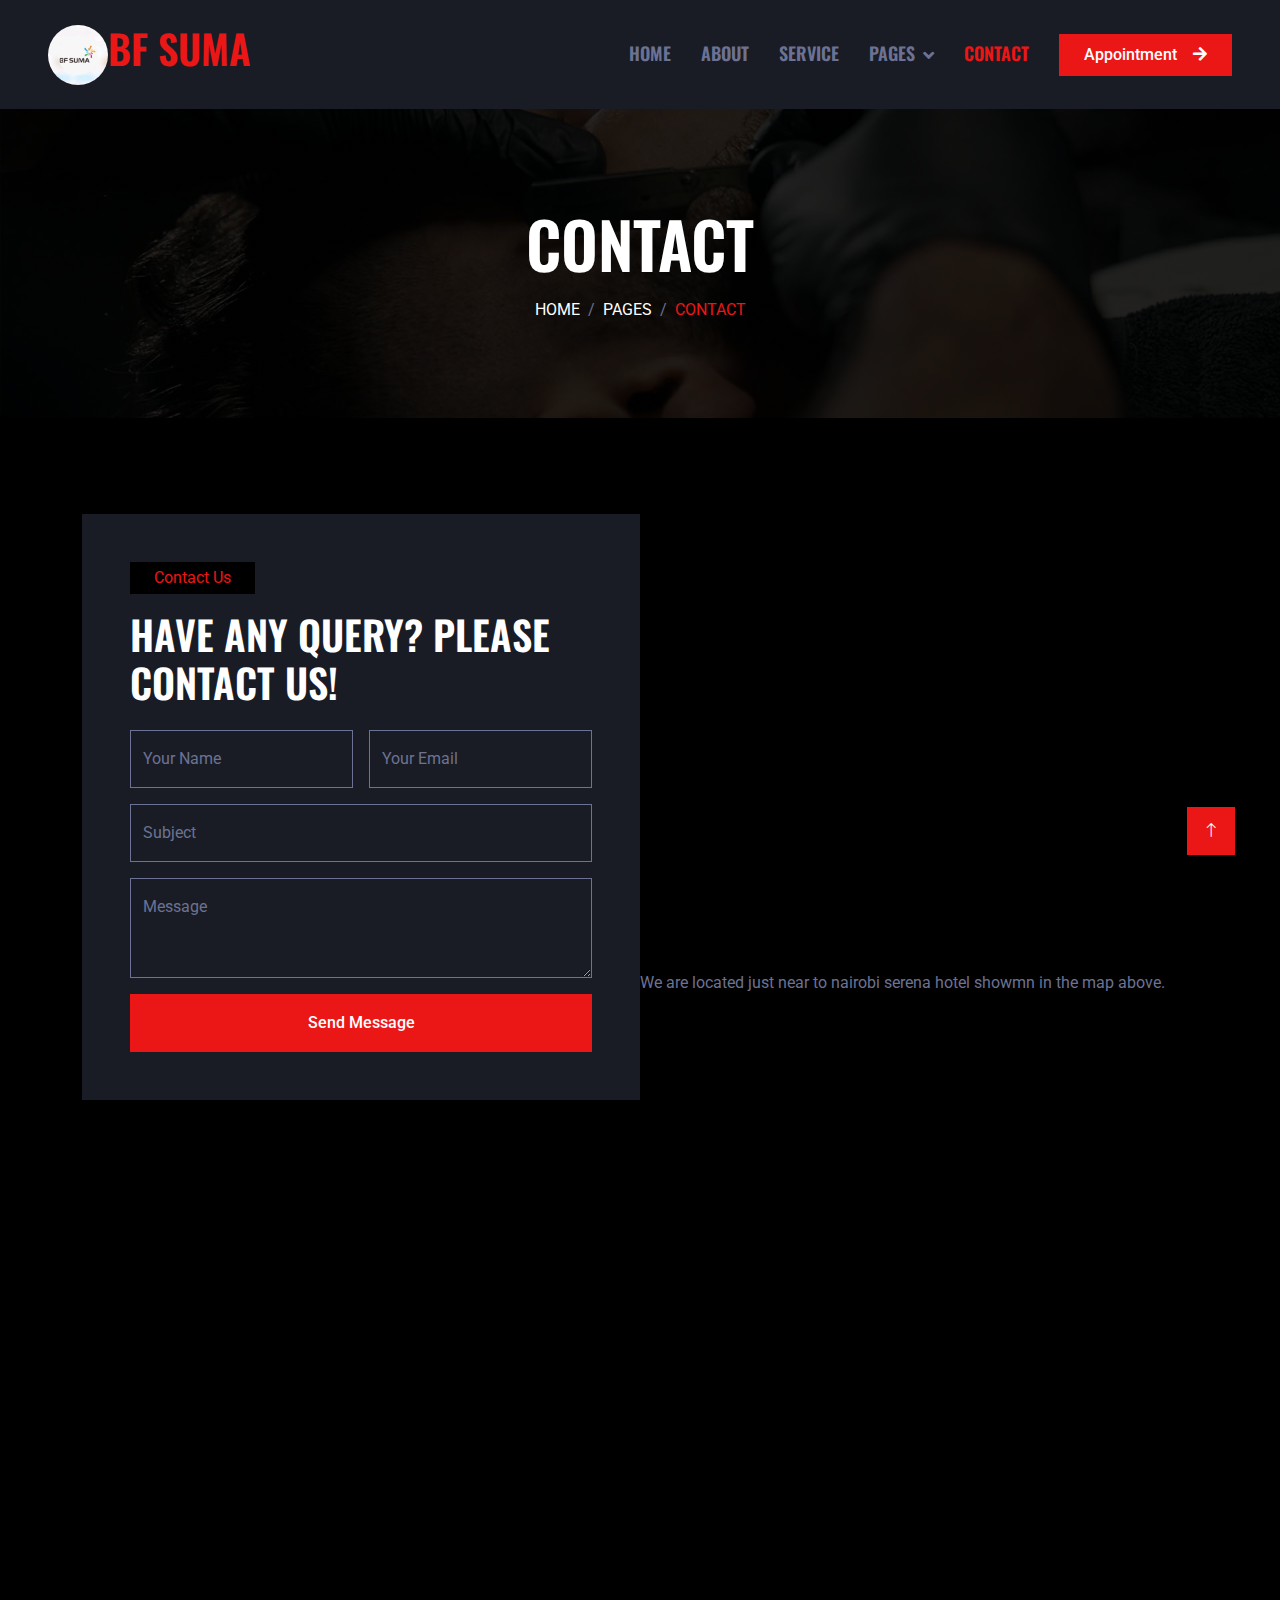
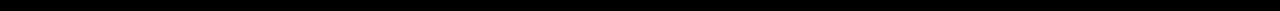
<file: contact.html>
<!DOCTYPE html>
<html lang="en">

<head>
    <meta charset="utf-8">
    <title>BF suma</title>
    <meta content="width=device-width, initial-scale=1.0" name="viewport">
    <meta content="" name="keywords">
    <meta content="" name="description">

    <!-- Favicon -->
    <link href="img/favicon.ico" rel="icon">

    <!-- Google Web Fonts -->
    <link rel="preconnect" href="https://fonts.googleapis.com">
    <link rel="preconnect" href="https://fonts.gstatic.com" crossorigin>
    <link href="https://fonts.googleapis.com/css2?family=Roboto:wght@400;500&family=Oswald:wght@600&display=swap" rel="stylesheet">

    <!-- Icon Font Stylesheet -->
    <link href="https://cdnjs.cloudflare.com/ajax/libs/font-awesome/5.10.0/css/all.min.css" rel="stylesheet">
    <link href="https://cdn.jsdelivr.net/npm/bootstrap-icons@1.4.1/font/bootstrap-icons.css" rel="stylesheet">

    <!-- Libraries Stylesheet -->
    <link href="lib/animate/animate.min.css" rel="stylesheet">
    <link href="lib/owlcarousel/assets/owl.carousel.min.css" rel="stylesheet">

    <!-- Customized Bootstrap Stylesheet -->
    <link href="css/bootstrap.min.css" rel="stylesheet">

    <!-- Template Stylesheet -->
    <link href="css/style.css" rel="stylesheet">
</head>

<body>
    <!-- Spinner Start -->
    <div id="spinner" class="show bg-dark position-fixed translate-middle w-100 vh-100 top-50 start-50 d-flex align-items-center justify-content-center">
        <div class="spinner-grow text-primary" style="width: 3rem; height: 3rem;" role="status">
            <span class="sr-only">Loading...</span>
        </div>
    </div>
    <!-- Spinner End -->


    <!-- Navbar Start -->
    <nav class="navbar navbar-expand-lg bg-secondary navbar-dark sticky-top py-lg-0 px-lg-5 wow fadeIn" data-wow-delay="0.1s">
        <a href="index.html" class="navbar-brand ms-4 ms-lg-0">
            <h1 class="mb-0 text-primary text-uppercase"><img src="img/bflogo1.jpg" style="height:60px;border-radius:30px;"></i>Bf suma</h1>
        </a>
        <button type="button" class="navbar-toggler me-4" data-bs-toggle="collapse" data-bs-target="#navbarCollapse">
            <span class="navbar-toggler-icon"></span>
        </button>
        <div class="collapse navbar-collapse" id="navbarCollapse">
            <div class="navbar-nav ms-auto p-4 p-lg-0">
                <a href="index.html" class="nav-item nav-link">Home</a>
                <a href="about.html" class="nav-item nav-link">About</a>
                <a href="service.html" class="nav-item nav-link">Service</a>
                <div class="nav-item dropdown">
                    <a href="#" class="nav-link dropdown-toggle" data-bs-toggle="dropdown">Pages</a>
                    <div class="dropdown-menu m-0">
                        <a href="price.html" class="dropdown-item">Pricing Plan</a>
                        <a href="team.html" class="dropdown-item">Our Professionals</a>
                        <a href="open.html" class="dropdown-item">Working Hours</a>
                        <a href="testimonial.html" class="dropdown-item">Testimonial</a>
                        <a href="404.html" class="dropdown-item">404 Page</a>
                    </div>
                </div>
                <a href="contact.html" class="nav-item nav-link active">Contact</a>
            </div>
            <a href="https://wa.me/+254792674747" class="btn btn-primary rounded-0 py-2 px-lg-4 d-none d-lg-block">Appointment<i class="fa fa-arrow-right ms-3"></i></a>
        </div>
    </nav>
    <!-- Navbar End -->


    <!-- Page Header Start -->
    <div class="container-fluid page-header py-5 mb-5 wow fadeIn" data-wow-delay="0.1s">
        <div class="container text-center py-5">
            <h1 class="display-3 text-white text-uppercase mb-3 animated slideInDown">Contact</h1>
            <nav aria-label="breadcrumb animated slideInDown">
                <ol class="breadcrumb justify-content-center text-uppercase mb-0">
                    <li class="breadcrumb-item"><a class="text-white" href="#">Home</a></li>
                    <li class="breadcrumb-item"><a class="text-white" href="#">Pages</a></li>
                    <li class="breadcrumb-item text-primary active" aria-current="page">Contact</li>
                </ol>
            </nav>
        </div>
    </div>
    <!-- Page Header End -->


    <!-- Contact Start -->
    <div class="container-xxl py-5">
        <div class="container">
            <div class="row g-0">
                <div class="col-lg-6 wow fadeIn" data-wow-delay="0.1s">
                    <div class="bg-secondary p-5">
                        <p class="d-inline-block bg-dark text-primary py-1 px-4">Contact Us</p>
                        <h1 class="text-uppercase mb-4">Have Any Query? Please Contact Us!</h1>
                    
                        <form>
                            <div class="row g-3">
                                <div class="col-md-6">
                                    <div class="form-floating">
                                        <input type="text" class="form-control bg-transparent" id="name" placeholder="Your Name">
                                        <label for="name">Your Name</label>
                                    </div>
                                </div>
                                <div class="col-md-6">
                                    <div class="form-floating">
                                        <input type="email" class="form-control bg-transparent" id="email" placeholder="Your Email">
                                        <label for="email">Your Email</label>
                                    </div>
                                </div>
                                <div class="col-12">
                                    <div class="form-floating">
                                        <input type="text" class="form-control bg-transparent" id="subject" placeholder="Subject">
                                        <label for="subject">Subject</label>
                                    </div>
                                </div>
                                <div class="col-12">
                                    <div class="form-floating">
                                        <textarea class="form-control bg-transparent" placeholder="Leave a message here" id="message" style="height: 100px"></textarea>
                                        <label for="message">Message</label>
                                    </div>
                                </div>
                                <div class="col-12">
                                    <button class="btn btn-primary w-100 py-3" type="submit">Send Message</button>
                                </div>
                            </div>
                        </form>
                    </div>
                </div>
                <div class="col-lg-6 wow fadeIn" data-wow-delay="0.5s">
                    <div class="h-100" style="min-height: 400px;">
                        <iframe src="https://www.google.com/maps/embed?pb=!1m18!1m12!1m3!1d3988.811775528243!2d36.81194827366752!3d-1.2870243356242004!2m3!1f0!2f0!3f0!3m2!1i1024!2i768!4f13.1!3m3!1m2!1s0x182f10d6c4f0f09d%3A0xfcea546bb215a4b0!2sNairobi%20Serena%20Hotel!5e0!3m2!1sen!2ske!4v1688136257725!5m2!1sen!2ske" width="600" height="450" style="border:0;" allowfullscreen="" loading="lazy" referrerpolicy="no-referrer-when-downgrade" frameborder="0" allowfullscreen="" aria-hidden="false" tabindex="0" style="filter: grayscale(100%) invert(92%) contrast(83%); border: 0;"
                        ></iframe>
                        <p>We are located just near to nairobi serena hotel showmn in the map above.</p>
                    </div>
                </div>
            </div>
        </div>
    </div>
    <!-- Contact End -->
   

    <!-- Footer Start -->
    <div class="container-fluid bg-secondary text-light footer mt-5 pt-5 wow fadeIn" data-wow-delay="0.1s">
        <div class="container py-5">
            <div class="row g-5">
                <div class="col-lg-4 col-md-6">
                    <h4 class="text-uppercase mb-4">Get In Touch</h4>
                    <div class="d-flex align-items-center mb-2">
                        <div class="btn-square bg-dark flex-shrink-0 me-3">
                            <span class="fa fa-map-marker-alt text-primary"></span>
                        </div>
                        <span>Nairobi Kenya. Near Serena Hotel</span>
                    </div>
                    <div class="d-flex align-items-center mb-2">
                        <div class="btn-square bg-dark flex-shrink-0 me-3">
                            <span class="fa fa-phone-alt text-primary"></span>
                        </div>
                        <span>+254792674747</span>
                    </div>
                    <div class="d-flex align-items-center">
                        <div class="btn-square bg-dark flex-shrink-0 me-3">
                            <span class="fa fa-envelope-open text-primary"></span>
                        </div>
                        <span>austinejuma359@gmail.com</span>
                    </div>
                </div>
                <div class="col-lg-4 col-md-6">
                    <h4 class="text-uppercase mb-4">Quick Links</h4>
                    <a class="btn btn-link" href="about.html">About Us</a>
                    <a class="btn btn-link" href="contact.html">Contact Us</a>
                    <a class="btn btn-link" href="service.html">Our Services</a>
                    <a class="btn btn-link" href="">Terms & Condition</a>
                    <a class="btn btn-link" href="contact.html">Support</a>
                </div>
                <div class="col-lg-4 col-md-6">
                    <h4 class="text-uppercase mb-4">Newsletter</h4>
                    <div class="position-relative mb-4">
                        <input class="form-control border-0 w-100 py-3 ps-4 pe-5" type="text" placeholder="Your email">
                        <button type="button" class="btn btn-primary py-2 position-absolute top-0 end-0 mt-2 me-2">SignUp</button>
                    </div>
                    <div class="d-flex pt-1 m-n1">
                        <a class="btn btn-lg-square btn-dark text-primary m-1" href=""><i class="fab fa-twitter"></i></a>
                        <a class="btn btn-lg-square btn-dark text-primary m-1" href=""><i class="fab fa-facebook-f"></i></a>
                        <a class="btn btn-lg-square btn-dark text-primary m-1" href=""><i class="fab fa-youtube"></i></a>
                        <a class="btn btn-lg-square btn-dark text-primary m-1" href=""><i class="fab fa-linkedin-in"></i></a>
                    </div>
                </div>
            </div>
        </div>
        <div class="container">
            <div class="copyright">
                <div class="row">
                    <div class="col-md-6 text-center text-md-start mb-3 mb-md-0">
                        &copy; <a class="border-bottom" href="#">BFsuma</a>, All Right Reserved.
                    </div>
                    <div class="col-md-6 text-center text-md-end">
                        
                        Designed By <a class="border-bottom" href="mailto:ssebugenyimaluufu@gmail.com">Mahruf Ismael</a>
                    </div>
                </div>
            </div>
        </div>
    </div>
    <!-- Footer End -->


    <!-- Back to Top -->
    <a href="#" class="btn btn-primary btn-lg-square back-to-top"><i class="bi bi-arrow-up"></i></a>


    <!-- JavaScript Libraries -->
    <script src="https://code.jquery.com/jquery-3.4.1.min.js"></script>
    <script src="https://cdn.jsdelivr.net/npm/bootstrap@5.0.0/dist/js/bootstrap.bundle.min.js"></script>
    <script src="lib/wow/wow.min.js"></script>
    <script src="lib/easing/easing.min.js"></script>
    <script src="lib/waypoints/waypoints.min.js"></script>
    <script src="lib/owlcarousel/owl.carousel.min.js"></script>

    <!-- Template Javascript -->
    <script src="js/main.js"></script>
</body>

</html>
</file>
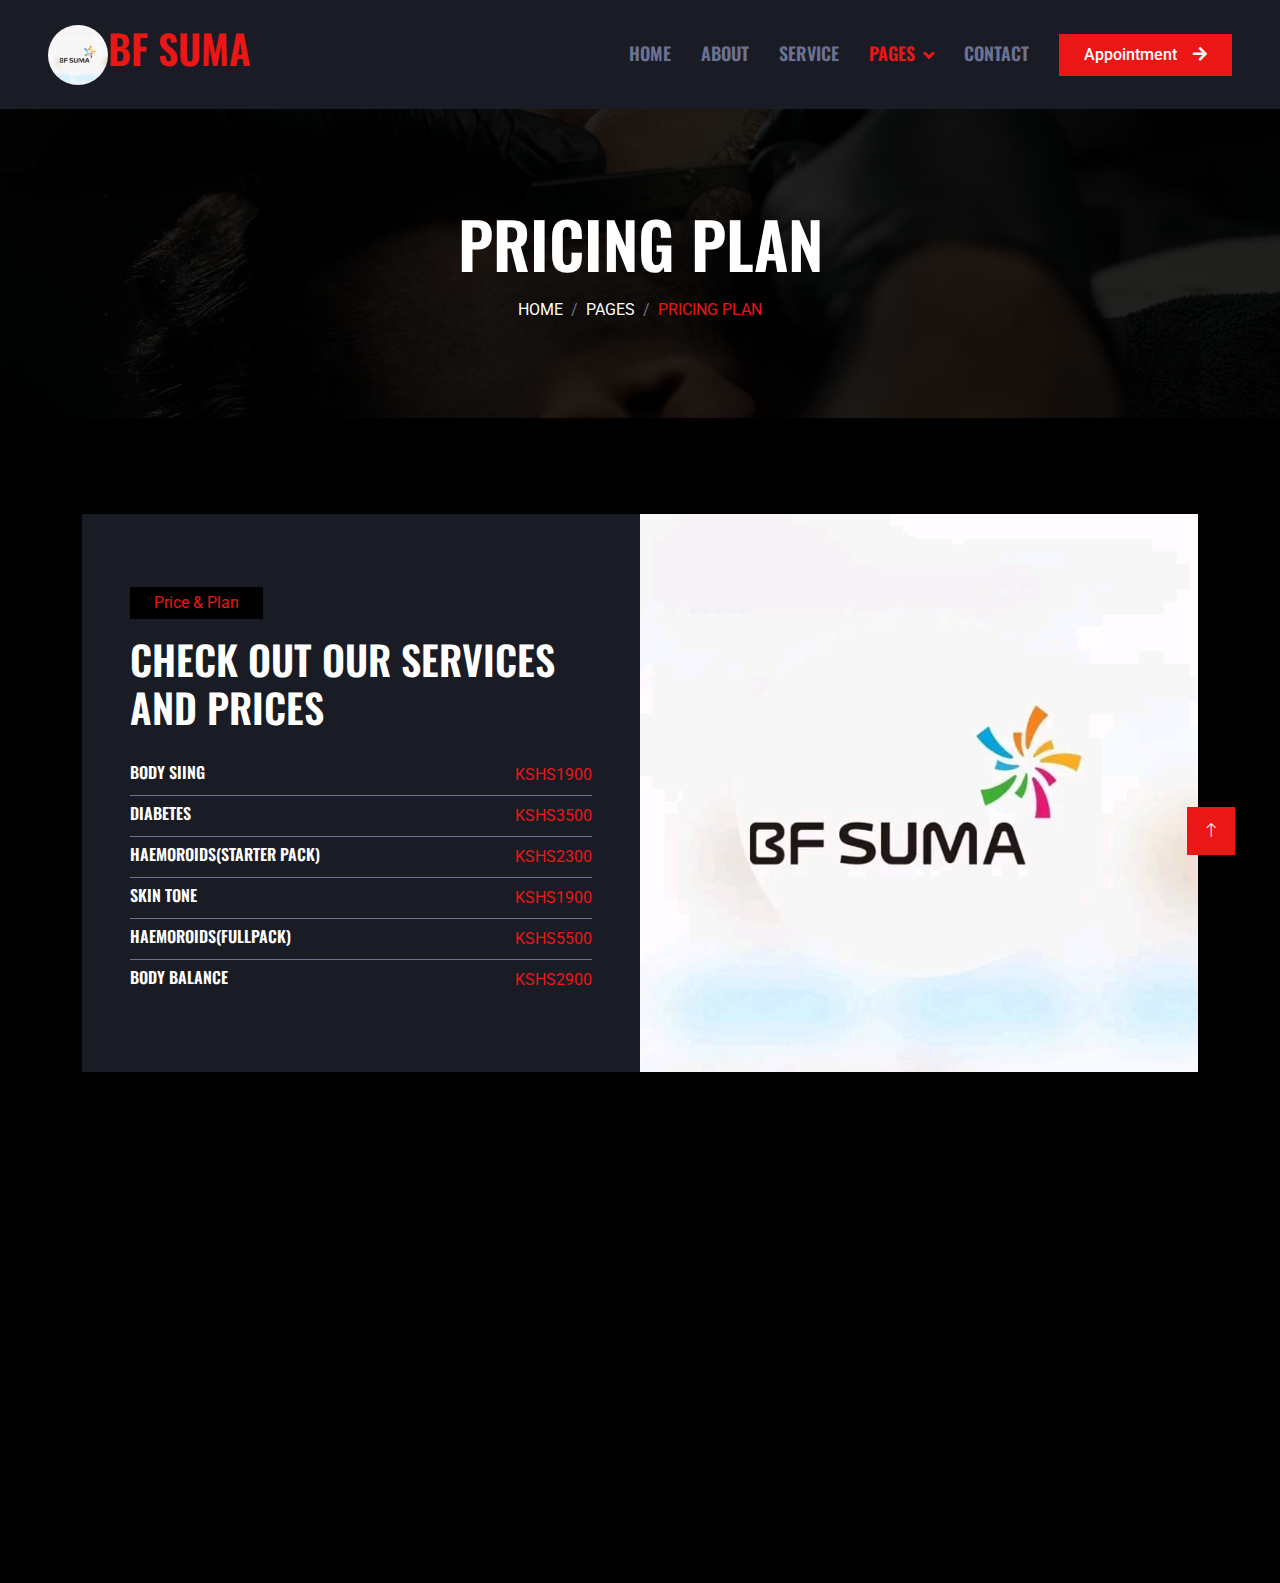
<file: price.html>
<!DOCTYPE html>
<html lang="en">

<head>
    <meta charset="utf-8">
    <title>BF suma-Prices</title>
    <meta content="width=device-width, initial-scale=1.0" name="viewport">
    <meta content="" name="keywords">
    <meta content="" name="description">

    <!-- Favicon -->
    <link href="img/favicon.ico" rel="icon">

    <!-- Google Web Fonts -->
    <link rel="preconnect" href="https://fonts.googleapis.com">
    <link rel="preconnect" href="https://fonts.gstatic.com" crossorigin>
    <link href="https://fonts.googleapis.com/css2?family=Roboto:wght@400;500&family=Oswald:wght@600&display=swap" rel="stylesheet">

    <!-- Icon Font Stylesheet -->
    <link href="https://cdnjs.cloudflare.com/ajax/libs/font-awesome/5.10.0/css/all.min.css" rel="stylesheet">
    <link href="https://cdn.jsdelivr.net/npm/bootstrap-icons@1.4.1/font/bootstrap-icons.css" rel="stylesheet">

    <!-- Libraries Stylesheet -->
    <link href="lib/animate/animate.min.css" rel="stylesheet">
    <link href="lib/owlcarousel/assets/owl.carousel.min.css" rel="stylesheet">

    <!-- Customized Bootstrap Stylesheet -->
    <link href="css/bootstrap.min.css" rel="stylesheet">

    <!-- Template Stylesheet -->
    <link href="css/style.css" rel="stylesheet">
</head>

<body>
    <!-- Spinner Start -->
    <div id="spinner" class="show bg-dark position-fixed translate-middle w-100 vh-100 top-50 start-50 d-flex align-items-center justify-content-center">
        <div class="spinner-grow text-primary" style="width: 3rem; height: 3rem;" role="status">
            <span class="sr-only">Loading...</span>
        </div>
    </div>
    <!-- Spinner End -->


    <!-- Navbar Start -->
    <nav class="navbar navbar-expand-lg bg-secondary navbar-dark sticky-top py-lg-0 px-lg-5 wow fadeIn" data-wow-delay="0.1s">
        <a href="index.html" class="navbar-brand ms-4 ms-lg-0">
            <h1 class="mb-0 text-primary text-uppercase"><img src="img/bflogo1.jpg" style="height:60px;border-radius:30px;"></i>BF suma</h1>
        </a>
        <button type="button" class="navbar-toggler me-4" data-bs-toggle="collapse" data-bs-target="#navbarCollapse">
            <span class="navbar-toggler-icon"></span>
        </button>
        <div class="collapse navbar-collapse" id="navbarCollapse">
            <div class="navbar-nav ms-auto p-4 p-lg-0">
                <a href="index.html" class="nav-item nav-link">Home</a>
                <a href="about.html" class="nav-item nav-link">About</a>
                <a href="service.html" class="nav-item nav-link">Service</a>
                <div class="nav-item dropdown">
                    <a href="#" class="nav-link dropdown-toggle active" data-bs-toggle="dropdown">Pages</a>
                    <div class="dropdown-menu m-0">
                        <a href="price.html" class="dropdown-item active">Pricing Plan</a>
                        <a href="team.html" class="dropdown-item">Our Professionals</a>
                        <a href="open.html" class="dropdown-item">Working Hours</a>
                        <a href="testimonial.html" class="dropdown-item">Testimonial</a>
                        <a href="404.html" class="dropdown-item">404 Page</a>
                    </div>
                </div>
                <a href="contact.html" class="nav-item nav-link">Contact</a>
            </div>
            <a href="https://wa.me/+254792674747" class="btn btn-primary rounded-0 py-2 px-lg-4 d-none d-lg-block">Appointment<i class="fa fa-arrow-right ms-3"></i></a>
        </div>
    </nav>
    <!-- Navbar End -->


    <!-- Page Header Start -->
    <div class="container-fluid page-header py-5 mb-5 wow fadeIn" data-wow-delay="0.1s">
        <div class="container text-center py-5">
            <h1 class="display-3 text-white text-uppercase mb-3 animated slideInDown">Pricing Plan</h1>
            <nav aria-label="breadcrumb animated slideInDown">
                <ol class="breadcrumb justify-content-center text-uppercase mb-0">
                    <li class="breadcrumb-item"><a class="text-white" href="#">Home</a></li>
                    <li class="breadcrumb-item"><a class="text-white" href="#">Pages</a></li>
                    <li class="breadcrumb-item text-primary active" aria-current="page">Pricing Plan</li>
                </ol>
            </nav>
        </div>
    </div>
    <!-- Page Header End -->


    <!-- Price Start -->
    <div class="container-xxl py-5">
        <div class="container">
            <div class="row g-0">
                <div class="col-lg-6 wow fadeIn" data-wow-delay="0.1s">
                    <div class="bg-secondary h-100 d-flex flex-column justify-content-center p-5">
                        <p class="d-inline-flex bg-dark text-primary py-1 px-4 me-auto">Price & Plan</p>
                        <h1 class="text-uppercase mb-4">Check Out Our  Services And Prices</h1>
                        <div>
                            <div class="d-flex justify-content-between border-bottom py-2">
                                <h6 class="text-uppercase mb-0">Body Siing</h6>
                                <span class="text-uppercase text-primary">Kshs1900</span>
                            </div>
                            <div class="d-flex justify-content-between border-bottom py-2">
                                <h6 class="text-uppercase mb-0">Diabetes</h6>
                                <span class="text-uppercase text-primary">Kshs3500</span>
                            </div>
                            <div class="d-flex justify-content-between border-bottom py-2">
                                <h6 class="text-uppercase mb-0">Haemoroids(Starter pack)</h6>
                                <span class="text-uppercase text-primary">Kshs2300</span>
                            </div>
                            <div class="d-flex justify-content-between border-bottom py-2">
                                <h6 class="text-uppercase mb-0">Skin Tone</h6>
                                <span class="text-uppercase text-primary">Kshs1900</span>
                            </div>
                            <div class="d-flex justify-content-between border-bottom py-2">
                                <h6 class="text-uppercase mb-0">Haemoroids(Fullpack)</h6>
                                <span class="text-uppercase text-primary">Kshs5500</span>
                            </div>
                            <div class="d-flex justify-content-between py-2">
                                <h6 class="text-uppercase mb-0">Body Balance</h6>
                                <span class="text-uppercase text-primary">Kshs2900</span>
                            </div>
                        </div>
                    </div>
                </div>
                <div class="col-lg-6 wow fadeIn" data-wow-delay="0.5s">
                    <div class="h-100">
                        <img class="img-fluid h-100" src="img/bflogo1.jpg" alt="">
                    </div>
                </div>
            </div>
        </div>
    </div>
    <!-- Price End -->


    <!-- Footer Start -->
    <div class="container-fluid bg-secondary text-light footer mt-5 pt-5 wow fadeIn" data-wow-delay="0.1s">
        <div class="container py-5">
            <div class="row g-5">
                <div class="col-lg-4 col-md-6">
                    <h4 class="text-uppercase mb-4">Get In Touch</h4>
                    <div class="d-flex align-items-center mb-2">
                        <div class="btn-square bg-dark flex-shrink-0 me-3">
                            <span class="fa fa-map-marker-alt text-primary"></span>
                        </div>
                        <span>Nairobi Kenya.Near serena Hotel</span>
                    </div>
                    <div class="d-flex align-items-center mb-2">
                        <div class="btn-square bg-dark flex-shrink-0 me-3">
                            <span class="fa fa-phone-alt text-primary"></span>
                        </div>
                        <span>+254792674747</span>
                    </div>
                    <div class="d-flex align-items-center">
                        <div class="btn-square bg-dark flex-shrink-0 me-3">
                            <span class="fa fa-envelope-open text-primary"></span>
                        </div>
                        <span>austinejuma359@gmail.com</span>
                    </div>
                </div>
                <div class="col-lg-4 col-md-6">
                    <h4 class="text-uppercase mb-4">Quick Links</h4>
                    <a class="btn btn-link" href="about.html">About Us</a>
                    <a class="btn btn-link" href="contact.html">Contact Us</a>
                    <a class="btn btn-link" href="service.html">Our Services</a>
                    <a class="btn btn-link" href="">Terms & Condition</a>
                    <a class="btn btn-link" href="contact.html">Support</a>
                </div>
                <div class="col-lg-4 col-md-6">
                    <h4 class="text-uppercase mb-4">Newsletter</h4>
                    <div class="position-relative mb-4">
                        <input class="form-control border-0 w-100 py-3 ps-4 pe-5" type="text" placeholder="Your email">
                        <button type="button" class="btn btn-primary py-2 position-absolute top-0 end-0 mt-2 me-2">SignUp</button>
                    </div>
                    <div class="d-flex pt-1 m-n1">
                        <a class="btn btn-lg-square btn-dark text-primary m-1" href=""><i class="fab fa-twitter"></i></a>
                        <a class="btn btn-lg-square btn-dark text-primary m-1" href=""><i class="fab fa-facebook-f"></i></a>
                        <a class="btn btn-lg-square btn-dark text-primary m-1" href=""><i class="fab fa-youtube"></i></a>
                        <a class="btn btn-lg-square btn-dark text-primary m-1" href=""><i class="fab fa-linkedin-in"></i></a>
                    </div>
                </div>
            </div>
        </div>
        <div class="container">
            <div class="copyright">
                <div class="row">
                    <div class="col-md-6 text-center text-md-start mb-3 mb-md-0">
                        &copy; <a class="border-bottom" href="#">Bf suma</a>, All Right Reserved.
                    </div>
                    <div class="col-md-6 text-center text-md-end">
                        
                        Designed By <a class="border-bottom" href="mailto:ssebugenyimaluufu@gmail.com">Mahruf Ismael</a>
                    </div>
                </div>
            </div>
        </div>
    </div>
    <!-- Footer End -->


    <!-- Back to Top -->
    <a href="#" class="btn btn-primary btn-lg-square back-to-top"><i class="bi bi-arrow-up"></i></a>


    <!-- JavaScript Libraries -->
    <script src="https://code.jquery.com/jquery-3.4.1.min.js"></script>
    <script src="https://cdn.jsdelivr.net/npm/bootstrap@5.0.0/dist/js/bootstrap.bundle.min.js"></script>
    <script src="lib/wow/wow.min.js"></script>
    <script src="lib/easing/easing.min.js"></script>
    <script src="lib/waypoints/waypoints.min.js"></script>
    <script src="lib/owlcarousel/owl.carousel.min.js"></script>

    <!-- Template Javascript -->
    <script src="js/main.js"></script>
</body>

</html>
</file>
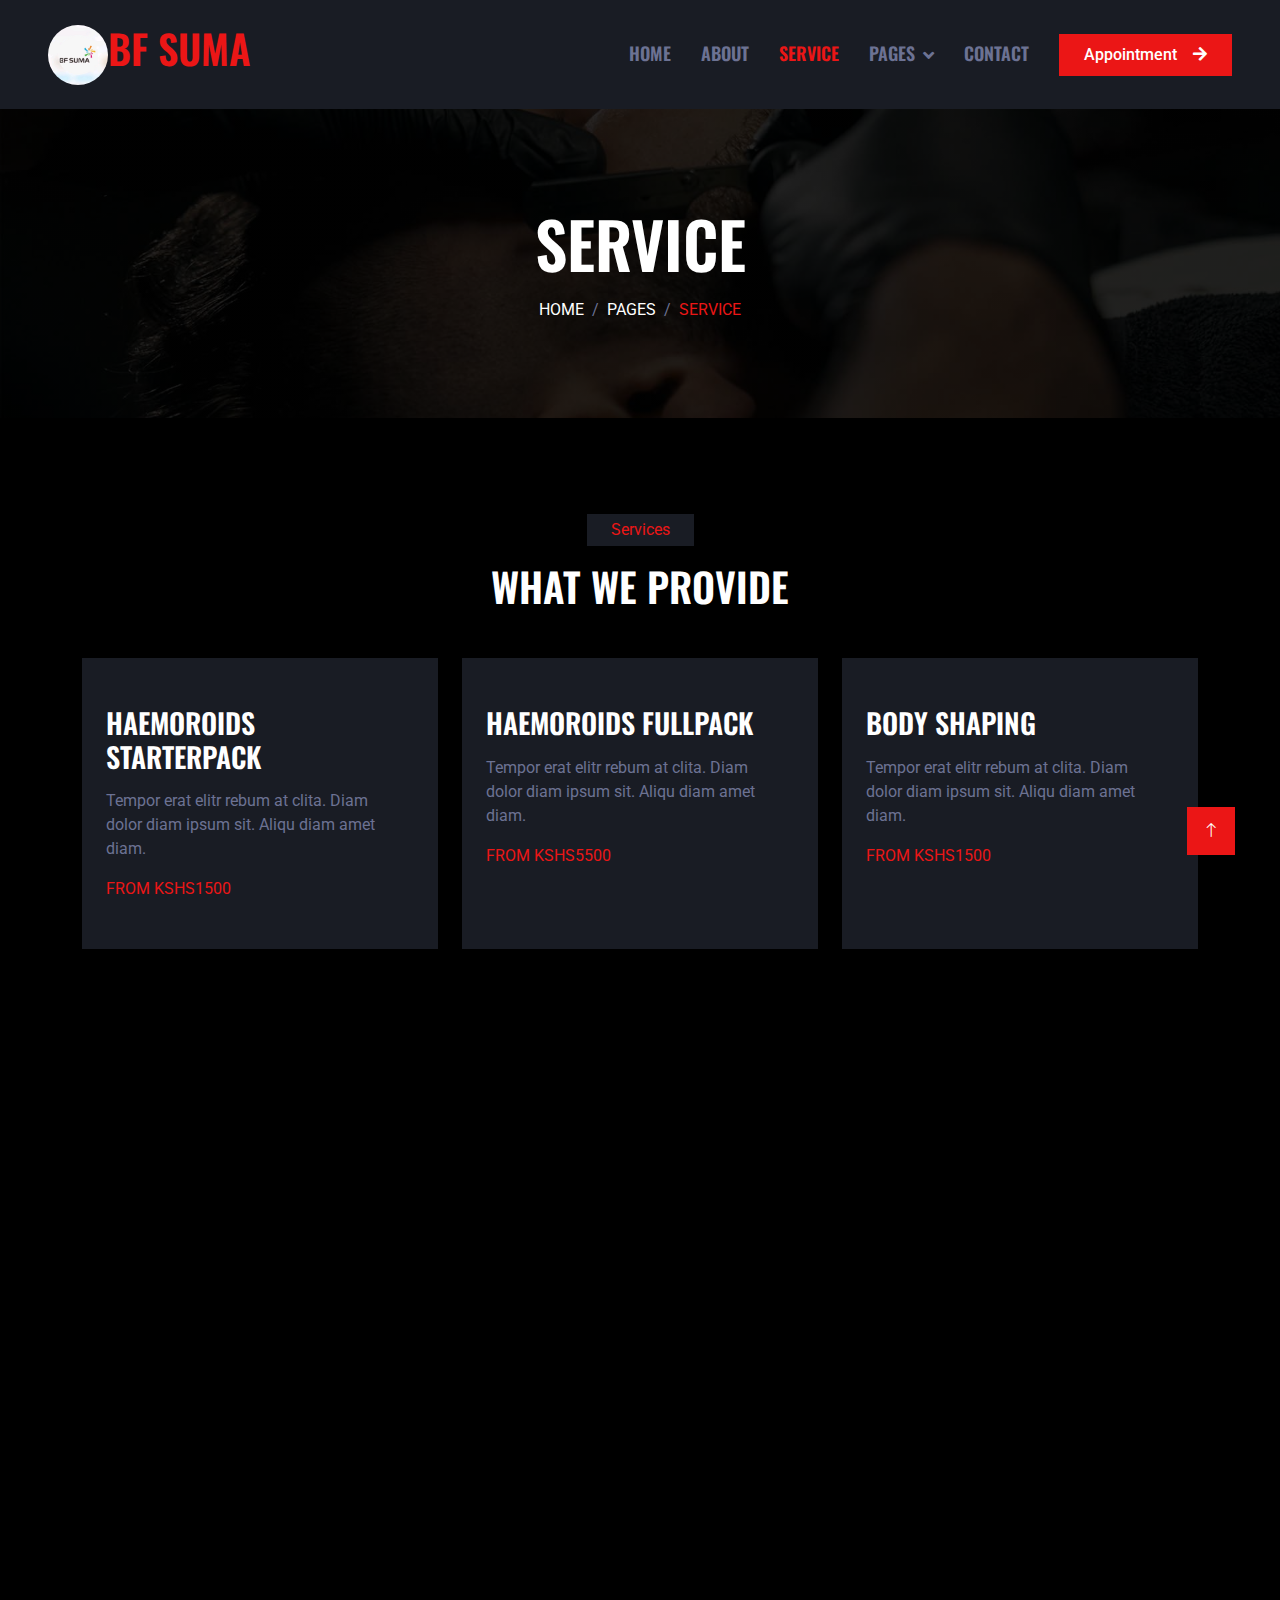
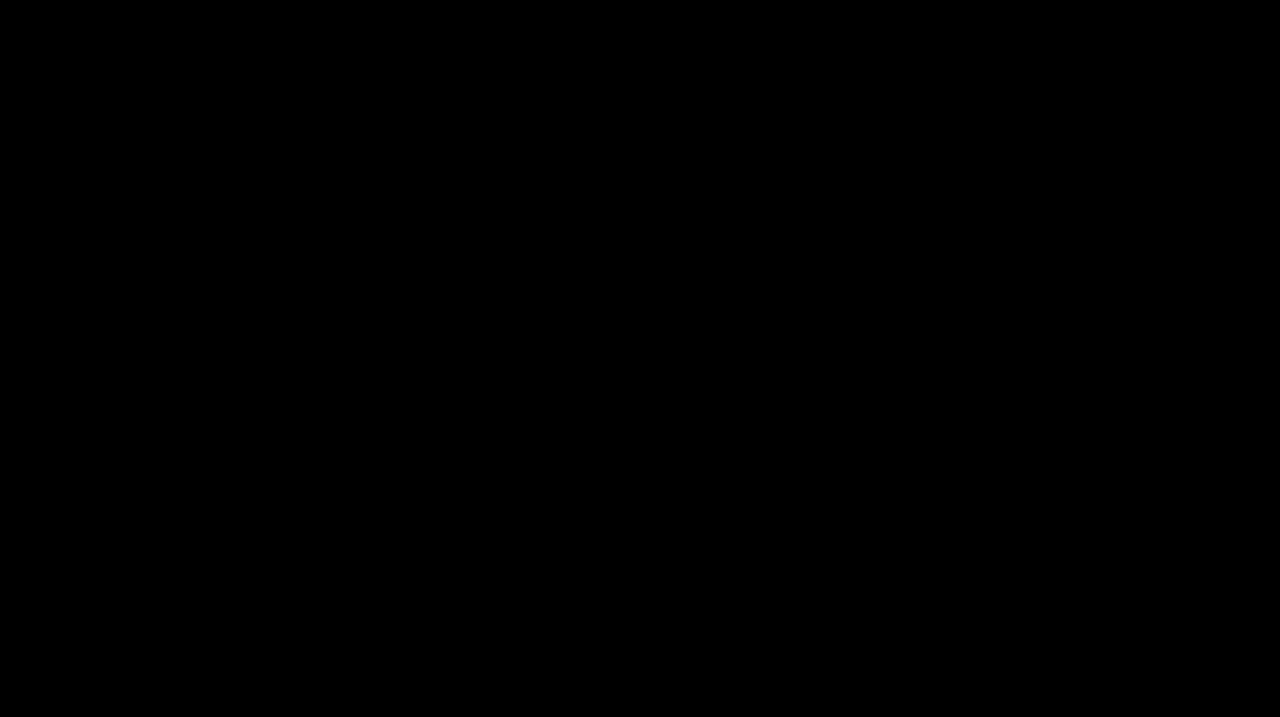
<file: service.html>
<!DOCTYPE html>
<html lang="en">

<head>
    <meta charset="utf-8">
    <title>BF suma</title>
    <meta content="width=device-width, initial-scale=1.0" name="viewport">
    <meta content="" name="keywords">
    <meta content="" name="description">

    <!-- Favicon -->
    <link href="img/favicon.ico" rel="icon">

    <!-- Google Web Fonts -->
    <link rel="preconnect" href="https://fonts.googleapis.com">
    <link rel="preconnect" href="https://fonts.gstatic.com" crossorigin>
    <link href="https://fonts.googleapis.com/css2?family=Roboto:wght@400;500&family=Oswald:wght@600&display=swap" rel="stylesheet">

    <!-- Icon Font Stylesheet -->
    <link href="https://cdnjs.cloudflare.com/ajax/libs/font-awesome/5.10.0/css/all.min.css" rel="stylesheet">
    <link href="https://cdn.jsdelivr.net/npm/bootstrap-icons@1.4.1/font/bootstrap-icons.css" rel="stylesheet">

    <!-- Libraries Stylesheet -->
    <link href="lib/animate/animate.min.css" rel="stylesheet">
    <link href="lib/owlcarousel/assets/owl.carousel.min.css" rel="stylesheet">

    <!-- Customized Bootstrap Stylesheet -->
    <link href="css/bootstrap.min.css" rel="stylesheet">

    <!-- Template Stylesheet -->
    <link href="css/style.css" rel="stylesheet">
</head>

<body>
    <!-- Spinner Start -->
    <div id="spinner" class="show bg-dark position-fixed translate-middle w-100 vh-100 top-50 start-50 d-flex align-items-center justify-content-center">
        <div class="spinner-grow text-primary" style="width: 3rem; height: 3rem;" role="status">
            <span class="sr-only">Loading...</span>
        </div>
    </div>
    <!-- Spinner End -->


    <!-- Navbar Start -->
    <nav class="navbar navbar-expand-lg bg-secondary navbar-dark sticky-top py-lg-0 px-lg-5 wow fadeIn" data-wow-delay="0.1s">
        <a href="index.html" class="navbar-brand ms-4 ms-lg-0">
            <h1 class="mb-0 text-primary text-uppercase"><img src="img/bflogo1.jpg" style="height:60px;border-radius:30px;"></i>BF suma</h1>
        </a>
        <button type="button" class="navbar-toggler me-4" data-bs-toggle="collapse" data-bs-target="#navbarCollapse">
            <span class="navbar-toggler-icon"></span>
        </button>
        <div class="collapse navbar-collapse" id="navbarCollapse">
            <div class="navbar-nav ms-auto p-4 p-lg-0">
                <a href="index.html" class="nav-item nav-link">Home</a>
                <a href="about.html" class="nav-item nav-link">About</a>
                <a href="service.html" class="nav-item nav-link active">Service</a>
                <div class="nav-item dropdown">
                    <a href="#" class="nav-link dropdown-toggle" data-bs-toggle="dropdown">Pages</a>
                    <div class="dropdown-menu m-0">
                        <a href="price.html" class="dropdown-item">Pricing Plan</a>
                        <a href="team.html" class="dropdown-item">Our Service Providers</a>
                        <a href="open.html" class="dropdown-item">Working Hours</a>
                        <a href="testimonial.html" class="dropdown-item">Testimonial</a>
                        <a href="404.html" class="dropdown-item">404 Page</a>
                    </div>
                </div>
                <a href="contact.html" class="nav-item nav-link">Contact</a>
            </div>
            <a href="https://wa.me/+254792674747" class="btn btn-primary rounded-0 py-2 px-lg-4 d-none d-lg-block">Appointment<i class="fa fa-arrow-right ms-3"></i></a>
        </div>
    </nav>
    <!-- Navbar End -->


    <!-- Page Header Start -->
    <div class="container-fluid page-header py-5 mb-5 wow fadeIn" data-wow-delay="0.1s">
        <div class="container text-center py-5">
            <h1 class="display-3 text-white text-uppercase mb-3 animated slideInDown">Service</h1>
            <nav aria-label="breadcrumb animated slideInDown">
                <ol class="breadcrumb justify-content-center text-uppercase mb-0">
                    <li class="breadcrumb-item"><a class="text-white" href="#">Home</a></li>
                    <li class="breadcrumb-item"><a class="text-white" href="#">Pages</a></li>
                    <li class="breadcrumb-item text-primary active" aria-current="page">Service</li>
                </ol>
            </nav>
        </div>
    </div>
    <!-- Page Header End -->


    <!-- Service Start -->
    <div class="container-xxl py-5">
        <div class="container">
            <div class="text-center mx-auto mb-5 wow fadeInUp" data-wow-delay="0.1s" style="max-width: 600px;">
                <p class="d-inline-block bg-secondary text-primary py-1 px-4">Services</p>
                <h1 class="text-uppercase">What We Provide</h1>
            </div>
            <div class="row g-4">
                <div class="col-lg-4 col-md-6 wow fadeInUp" data-wow-delay="0.1s">
                    <div class="service-item position-relative overflow-hidden bg-secondary d-flex h-100 p-5 ps-0">
                        
                        <div class="ps-4">
                            <h3 class="text-uppercase mb-3">Haemoroids Starterpack</h3>
                            <p>Tempor erat elitr rebum at clita. Diam dolor diam ipsum sit. Aliqu diam amet diam.</p>
                            <span class="text-uppercase text-primary">From kshs1500</span>
                        </div>
                        <a class="btn btn-square" href=""><i class="fa fa-plus text-primary"></i></a>
                    </div>
                </div>
                <div class="col-lg-4 col-md-6 wow fadeInUp" data-wow-delay="0.3s">
                    <div class="service-item position-relative overflow-hidden bg-secondary d-flex h-100 p-5 ps-0">
                        
                        <div class="ps-4">
                            <h3 class="text-uppercase mb-3">Haemoroids Fullpack</h3>
                            <p>Tempor erat elitr rebum at clita. Diam dolor diam ipsum sit. Aliqu diam amet diam.</p>
                            <span class="text-uppercase text-primary">From kshs5500</span>
                        </div>
                        <a class="btn btn-square" href=""><i class="fa fa-plus text-primary"></i></a>
                    </div>
                </div>
                <div class="col-lg-4 col-md-6 wow fadeInUp" data-wow-delay="0.5s">
                    <div class="service-item position-relative overflow-hidden bg-secondary d-flex h-100 p-5 ps-0">
                        
                        <div class="ps-4">
                            <h3 class="text-uppercase mb-3">Body Shaping</h3>
                            <p>Tempor erat elitr rebum at clita. Diam dolor diam ipsum sit. Aliqu diam amet diam.</p>
                            <span class="text-uppercase text-primary">From kshs1500</span>
                        </div>
                        <a class="btn btn-square" href=""><i class="fa fa-plus text-primary"></i></a>
                    </div>
                </div>
                <div class="col-lg-4 col-md-6 wow fadeInUp" data-wow-delay="0.1s">
                    <div class="service-item position-relative overflow-hidden bg-secondary d-flex h-100 p-5 ps-0">
                        
                        <div class="ps-4">
                            <h3 class="text-uppercase mb-3">Skin Toning</h3>
                            <p>Tempor erat elitr rebum at clita. Diam dolor diam ipsum sit. Aliqu diam amet diam.</p>
                            <span class="text-uppercase text-primary">From Kshs1900</span>
                        </div>
                        <a class="btn btn-square" href=""><i class="fa fa-plus text-primary"></i></a>
                    </div>
                </div>
                <div class="col-lg-4 col-md-6 wow fadeInUp" data-wow-delay="0.3s">
                    <div class="service-item position-relative overflow-hidden bg-secondary d-flex h-100 p-5 ps-0">
                        
                        <div class="ps-4">
                            <h3 class="text-uppercase mb-3">Diabetes Treatment</h3>
                            <p>Tempor erat elitr rebum at clita. Diam dolor diam ipsum sit. Aliqu diam amet diam.</p>
                            <span class="text-uppercase text-primary">From Kshs4500</span>
                        </div>
                        <a class="btn btn-square" href=""><i class="fa fa-plus text-primary"></i></a>
                    </div>
                </div>
                <div class="col-lg-4 col-md-6 wow fadeInUp" data-wow-delay="0.5s">
                    <div class="service-item position-relative overflow-hidden bg-secondary d-flex h-100 p-5 ps-0">
                        
                        <div class="ps-4">
                            <h3 class="text-uppercase mb-3">Anual and Varginal Infections</h3>
                            <p>Tempor erat elitr rebum at clita. Diam dolor diam ipsum sit. Aliqu diam amet diam.</p>
                            <span class="text-uppercase text-primary">From kshs2500</span>
                        </div>
                        <a class="btn btn-square" href=""><i class="fa fa-plus text-primary"></i></a>
                    </div>
                </div>
            </div>
        </div>
    </div>
    <!-- Service End -->


    <!-- Testimonial Start -->
    <div class="container-xxl py-5">
        <div class="container">
            <div class="text-center mx-auto mb-5 wow fadeInUp" data-wow-delay="0.1s" style="max-width: 600px;">
                <p class="d-inline-block bg-secondary text-primary py-1 px-4">Testimonial</p>
                <h1 class="text-uppercase">What Our Clients Say!</h1>
            </div>
            <div class="owl-carousel testimonial-carousel wow fadeInUp" data-wow-delay="0.1s">
                <div class="testimonial-item text-center" data-dot="<img class='img-fluid' src='img/testimonial-1.jpg' alt=''>">
                    <h4 class="text-uppercase">Client Name</h4>
                    <p class="text-primary">Profession</p>
                    <span class="fs-5">Clita clita tempor justo dolor ipsum amet kasd amet duo justo duo duo labore sed sed. Magna ut diam sit et amet stet eos sed clita erat magna elitr erat sit sit erat at rebum justo sea clita.</span>
                </div>
                <div class="testimonial-item text-center" data-dot="<img class='img-fluid' src='img/testimonial-2.jpg' alt=''>">
                    <h4 class="text-uppercase">Client Name</h4>
                    <p class="text-primary">Profession</p>
                    <span class="fs-5">Clita clita tempor justo dolor ipsum amet kasd amet duo justo duo duo labore sed sed. Magna ut diam sit et amet stet eos sed clita erat magna elitr erat sit sit erat at rebum justo sea clita.</span>
                </div>
                <div class="testimonial-item text-center" data-dot="<img class='img-fluid' src='img/testimonial-3.jpg' alt=''>">
                    <h4 class="text-uppercase">Client Name</h4>
                    <p class="text-primary">Profession</p>
                    <span class="fs-5">Clita clita tempor justo dolor ipsum amet kasd amet duo justo duo duo labore sed sed. Magna ut diam sit et amet stet eos sed clita erat magna elitr erat sit sit erat at rebum justo sea clita.</span>
                </div>
            </div>      
        </div>
    </div>
    <!-- Testimonial End -->


    <!-- Footer Start -->
    <div class="container-fluid bg-secondary text-light footer mt-5 pt-5 wow fadeIn" data-wow-delay="0.1s">
        <div class="container py-5">
            <div class="row g-5">
                <div class="col-lg-4 col-md-6">
                    <h4 class="text-uppercase mb-4">Get In Touch</h4>
                    <div class="d-flex align-items-center mb-2">
                        <div class="btn-square bg-dark flex-shrink-0 me-3">
                            <span class="fa fa-map-marker-alt text-primary"></span>
                        </div>
                        <span>Nairobi Kenya.Near Serena Hotel</span>
                    </div>
                    <div class="d-flex align-items-center mb-2">
                        <div class="btn-square bg-dark flex-shrink-0 me-3">
                            <span class="fa fa-phone-alt text-primary"></span>
                        </div>
                        <span>+254792674747</span>
                    </div>
                    <div class="d-flex align-items-center">
                        <div class="btn-square bg-dark flex-shrink-0 me-3">
                            <span class="fa fa-envelope-open text-primary"></span>
                        </div>
                        <span>austinejuma359@gmail.com</span>
                    </div>
                </div>
                <div class="col-lg-4 col-md-6">
                    <h4 class="text-uppercase mb-4">Quick Links</h4>
                    <a class="btn btn-link" href="about.html">About Us</a>
                    <a class="btn btn-link" href="contact.html">Contact Us</a>
                    <a class="btn btn-link" href="service.html">Our Services</a>
                    <a class="btn btn-link" href="">Terms & Condition</a>
                    <a class="btn btn-link" href="contact.html">Support</a>
                </div>
                <div class="col-lg-4 col-md-6">
                    <h4 class="text-uppercase mb-4">Newsletter</h4>
                    <div class="position-relative mb-4">
                        <input class="form-control border-0 w-100 py-3 ps-4 pe-5" type="text" placeholder="Your email">
                        <button type="button" class="btn btn-primary py-2 position-absolute top-0 end-0 mt-2 me-2">SignUp</button>
                    </div>
                    <div class="d-flex pt-1 m-n1">
                        <a class="btn btn-lg-square btn-dark text-primary m-1" href=""><i class="fab fa-twitter"></i></a>
                        <a class="btn btn-lg-square btn-dark text-primary m-1" href=""><i class="fab fa-facebook-f"></i></a>
                        <a class="btn btn-lg-square btn-dark text-primary m-1" href=""><i class="fab fa-youtube"></i></a>
                        <a class="btn btn-lg-square btn-dark text-primary m-1" href=""><i class="fab fa-linkedin-in"></i></a>
                    </div>
                </div>
            </div>
        </div>
        <div class="container">
            <div class="copyright">
                <div class="row">
                    <div class="col-md-6 text-center text-md-start mb-3 mb-md-0">
                        &copy; <a class="border-bottom" href="#">BFsuma</a>, All Right Reserved.
                    </div>
                    <div class="col-md-6 text-center text-md-end">
                        
                        Designed By <a class="border-bottom" href="mailto:ssebugenyimaluufu@gmail.com">Mahruf Ismael</a>
                    </div>
                </div>
            </div>
        </div>
    </div>
    <!-- Footer End -->


    <!-- Back to Top -->
    <a href="#" class="btn btn-primary btn-lg-square back-to-top"><i class="bi bi-arrow-up"></i></a>


    <!-- JavaScript Libraries -->
    <script src="https://code.jquery.com/jquery-3.4.1.min.js"></script>
    <script src="https://cdn.jsdelivr.net/npm/bootstrap@5.0.0/dist/js/bootstrap.bundle.min.js"></script>
    <script src="lib/wow/wow.min.js"></script>
    <script src="lib/easing/easing.min.js"></script>
    <script src="lib/waypoints/waypoints.min.js"></script>
    <script src="lib/owlcarousel/owl.carousel.min.js"></script>

    <!-- Template Javascript -->
    <script src="js/main.js"></script>
</body>

</html>
</file>
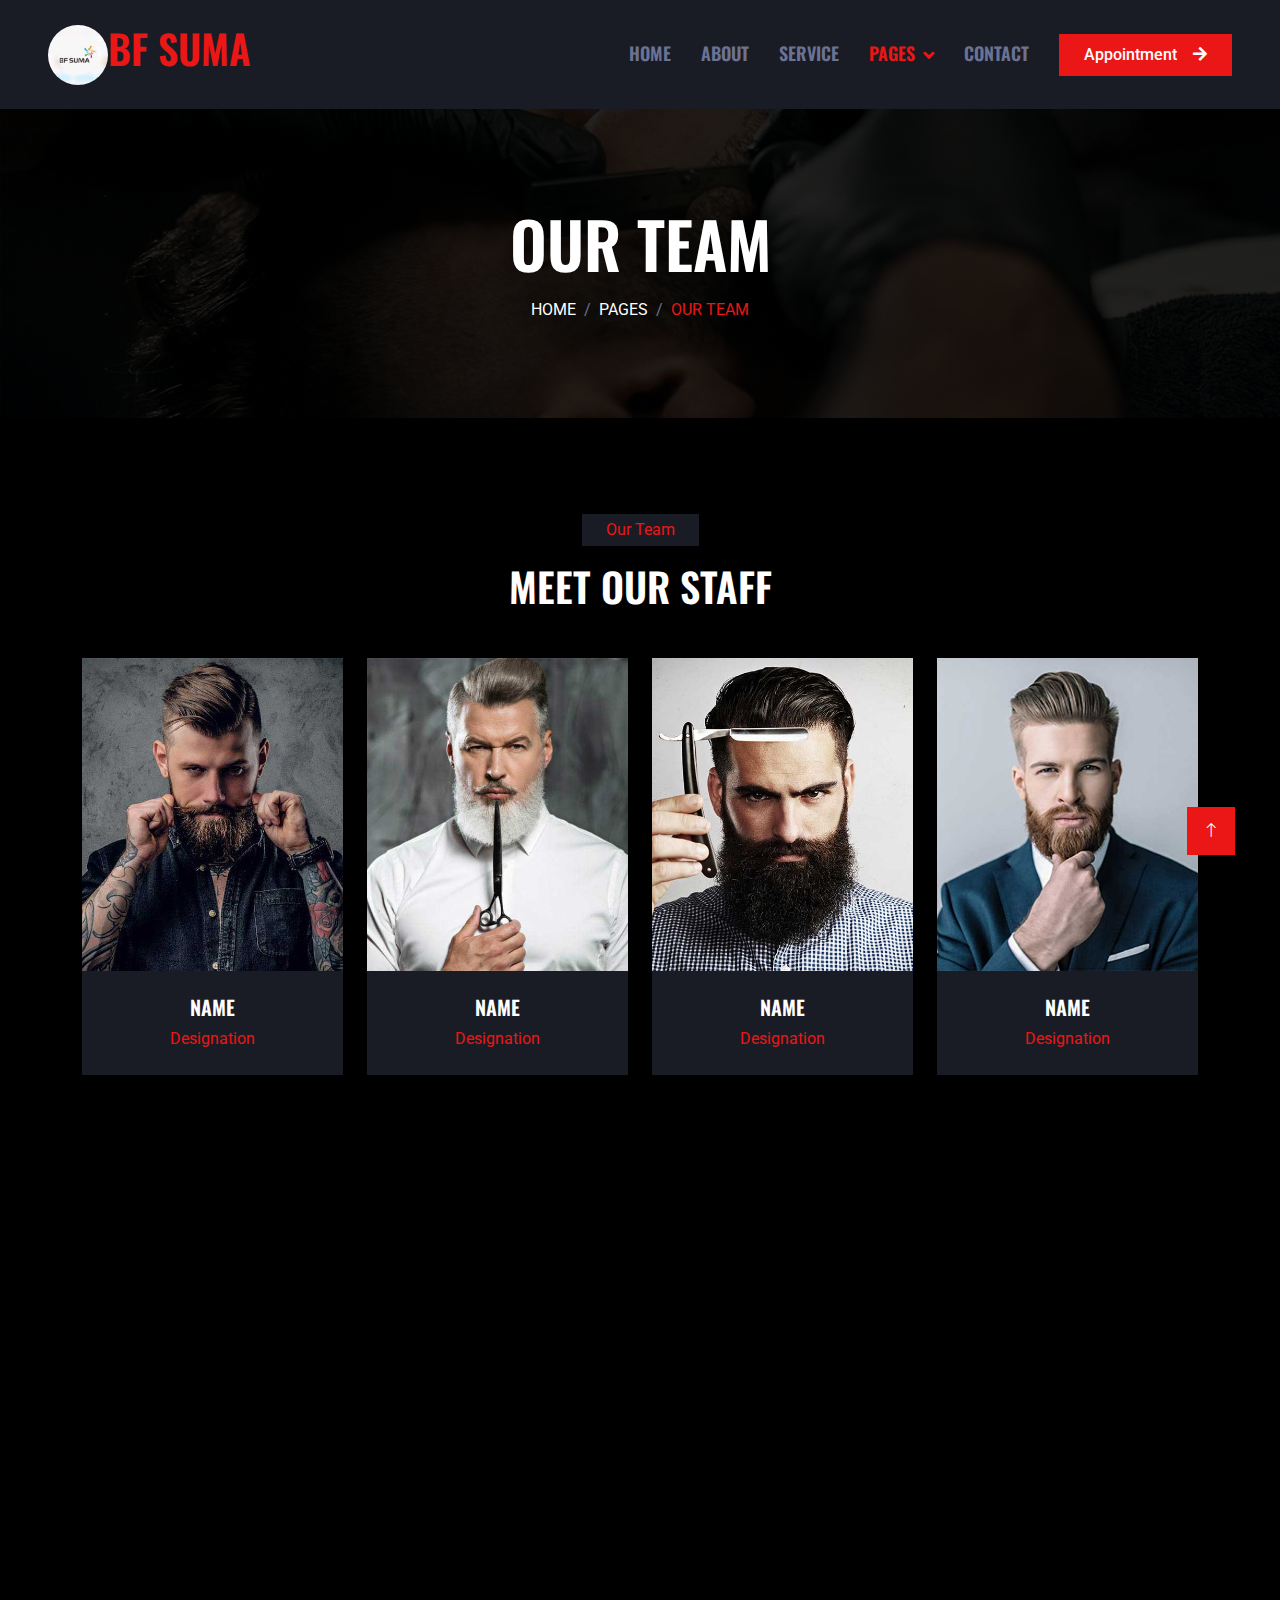
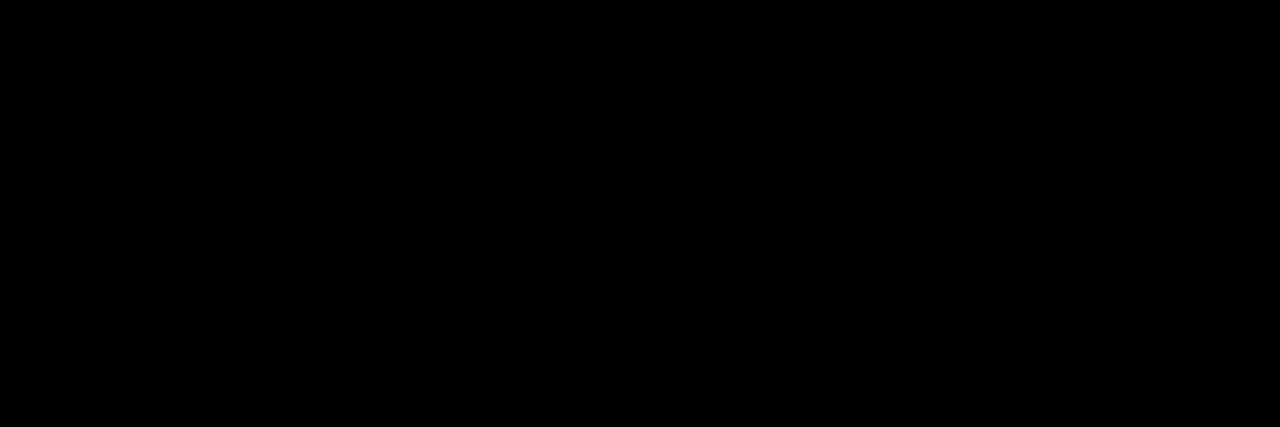
<file: team.html>
<!DOCTYPE html>
<html lang="en">

<head>
    <meta charset="utf-8">
    <title>BF suma Team</title>
    <meta content="width=device-width, initial-scale=1.0" name="viewport">
    <meta content="" name="keywords">
    <meta content="" name="description">

    <!-- Favicon -->
    <link href="img/favicon.ico" rel="icon">

    <!-- Google Web Fonts -->
    <link rel="preconnect" href="https://fonts.googleapis.com">
    <link rel="preconnect" href="https://fonts.gstatic.com" crossorigin>
    <link href="https://fonts.googleapis.com/css2?family=Roboto:wght@400;500&family=Oswald:wght@600&display=swap" rel="stylesheet">

    <!-- Icon Font Stylesheet -->
    <link href="https://cdnjs.cloudflare.com/ajax/libs/font-awesome/5.10.0/css/all.min.css" rel="stylesheet">
    <link href="https://cdn.jsdelivr.net/npm/bootstrap-icons@1.4.1/font/bootstrap-icons.css" rel="stylesheet">

    <!-- Libraries Stylesheet -->
    <link href="lib/animate/animate.min.css" rel="stylesheet">
    <link href="lib/owlcarousel/assets/owl.carousel.min.css" rel="stylesheet">

    <!-- Customized Bootstrap Stylesheet -->
    <link href="css/bootstrap.min.css" rel="stylesheet">

    <!-- Template Stylesheet -->
    <link href="css/style.css" rel="stylesheet">
</head>

<body>
    <!-- Spinner Start -->
    <div id="spinner" class="show bg-dark position-fixed translate-middle w-100 vh-100 top-50 start-50 d-flex align-items-center justify-content-center">
        <div class="spinner-grow text-primary" style="width: 3rem; height: 3rem;" role="status">
            <span class="sr-only">Loading...</span>
        </div>
    </div>
    <!-- Spinner End -->


    <!-- Navbar Start -->
    <nav class="navbar navbar-expand-lg bg-secondary navbar-dark sticky-top py-lg-0 px-lg-5 wow fadeIn" data-wow-delay="0.1s">
        <a href="index.html" class="navbar-brand ms-4 ms-lg-0">
            <h1 class="mb-0 text-primary text-uppercase"><img src="img/bflogo1.jpg" style="height:60px;border-radius:30px;"></i>BF suma</h1>
        </a>
        <button type="button" class="navbar-toggler me-4" data-bs-toggle="collapse" data-bs-target="#navbarCollapse">
            <span class="navbar-toggler-icon"></span>
        </button>
        <div class="collapse navbar-collapse" id="navbarCollapse">
            <div class="navbar-nav ms-auto p-4 p-lg-0">
                <a href="index.html" class="nav-item nav-link">Home</a>
                <a href="about.html" class="nav-item nav-link">About</a>
                <a href="service.html" class="nav-item nav-link">Service</a>
                <div class="nav-item dropdown">
                    <a href="#" class="nav-link dropdown-toggle active" data-bs-toggle="dropdown">Pages</a>
                    <div class="dropdown-menu m-0">
                        <a href="price.html" class="dropdown-item">Pricing Plan</a>
                        <a href="team.html" class="dropdown-item active">Our Professionals</a>
                        <a href="open.html" class="dropdown-item">Working Hours</a>
                        <a href="testimonial.html" class="dropdown-item">Testimonial</a>
                        <a href="404.html" class="dropdown-item">404 Page</a>
                    </div>
                </div>
                <a href="contact.html" class="nav-item nav-link">Contact</a>
            </div>
            <a href="https://wa.me/+254792674747" class="btn btn-primary rounded-0 py-2 px-lg-4 d-none d-lg-block">Appointment<i class="fa fa-arrow-right ms-3"></i></a>
        </div>
    </nav>
    <!-- Navbar End -->


    <!-- Page Header Start -->
    <div class="container-fluid page-header py-5 mb-5 wow fadeIn" data-wow-delay="0.1s">
        <div class="container text-center py-5">
            <h1 class="display-3 text-white text-uppercase mb-3 animated slideInDown">Our Team</h1>
            <nav aria-label="breadcrumb animated slideInDown">
                <ol class="breadcrumb justify-content-center text-uppercase mb-0">
                    <li class="breadcrumb-item"><a class="text-white" href="#">Home</a></li>
                    <li class="breadcrumb-item"><a class="text-white" href="#">Pages</a></li>
                    <li class="breadcrumb-item text-primary active" aria-current="page">Our Team</li>
                </ol>
            </nav>
        </div>
    </div>
    <!-- Page Header End -->


    <!-- Team Start -->
    <div class="container-xxl py-5">
        <div class="container">
            <div class="text-center mx-auto mb-5 wow fadeInUp" data-wow-delay="0.1s" style="max-width: 600px;">
                <p class="d-inline-block bg-secondary text-primary py-1 px-4">Our Team</p>
                <h1 class="text-uppercase">Meet Our Staff</h1>
            </div>
            <div class="row g-4">
                <div class="col-lg-3 col-md-6 wow fadeInUp" data-wow-delay="0.1s">
                    <div class="team-item">
                        <div class="team-img position-relative overflow-hidden">
                            <img class="img-fluid" src="img/team-1.jpg" alt="">
                            <div class="team-social">
                                <a class="btn btn-square" href=""><i class="fab fa-facebook-f"></i></a>
                                <a class="btn btn-square" href=""><i class="fab fa-twitter"></i></a>
                                <a class="btn btn-square" href=""><i class="fab fa-instagram"></i></a>
                            </div>
                        </div>
                        <div class="bg-secondary text-center p-4">
                            <h5 class="text-uppercase"> Name</h5>
                            <span class="text-primary">Designation</span>
                        </div>
                    </div>
                </div>
                <div class="col-lg-3 col-md-6 wow fadeInUp" data-wow-delay="0.3s">
                    <div class="team-item">
                        <div class="team-img position-relative overflow-hidden">
                            <img class="img-fluid" src="img/team-2.jpg" alt="">
                            <div class="team-social">
                                <a class="btn btn-square" href=""><i class="fab fa-facebook-f"></i></a>
                                <a class="btn btn-square" href=""><i class="fab fa-twitter"></i></a>
                                <a class="btn btn-square" href=""><i class="fab fa-instagram"></i></a>
                            </div>
                        </div>
                        <div class="bg-secondary text-center p-4">
                            <h5 class="text-uppercase">Name</h5>
                            <span class="text-primary">Designation</span>
                        </div>
                    </div>
                </div>
                <div class="col-lg-3 col-md-6 wow fadeInUp" data-wow-delay="0.5s">
                    <div class="team-item">
                        <div class="team-img position-relative overflow-hidden">
                            <img class="img-fluid" src="img/team-3.jpg" alt="">
                            <div class="team-social">
                                <a class="btn btn-square" href=""><i class="fab fa-facebook-f"></i></a>
                                <a class="btn btn-square" href=""><i class="fab fa-twitter"></i></a>
                                <a class="btn btn-square" href=""><i class="fab fa-instagram"></i></a>
                            </div>
                        </div>
                        <div class="bg-secondary text-center p-4">
                            <h5 class="text-uppercase">Name</h5>
                            <span class="text-primary">Designation</span>
                        </div>
                    </div>
                </div>
                <div class="col-lg-3 col-md-6 wow fadeInUp" data-wow-delay="0.7s">
                    <div class="team-item">
                        <div class="team-img position-relative overflow-hidden">
                            <img class="img-fluid" src="img/team-4.jpg" alt="">
                            <div class="team-social">
                                <a class="btn btn-square" href=""><i class="fab fa-facebook-f"></i></a>
                                <a class="btn btn-square" href=""><i class="fab fa-twitter"></i></a>
                                <a class="btn btn-square" href=""><i class="fab fa-instagram"></i></a>
                            </div>
                        </div>
                        <div class="bg-secondary text-center p-4">
                            <h5 class="text-uppercase">Name</h5>
                            <span class="text-primary">Designation</span>
                        </div>
                    </div>
                </div>
                <div class="col-lg-3 col-md-6 wow fadeInUp" data-wow-delay="0.1s">
                    <div class="team-item">
                        <div class="team-img position-relative overflow-hidden">
                            <img class="img-fluid" src="img/team-2.jpg" alt="">
                            <div class="team-social">
                                <a class="btn btn-square" href=""><i class="fab fa-facebook-f"></i></a>
                                <a class="btn btn-square" href=""><i class="fab fa-twitter"></i></a>
                                <a class="btn btn-square" href=""><i class="fab fa-instagram"></i></a>
                            </div>
                        </div>
                        <div class="bg-secondary text-center p-4">
                            <h5 class="text-uppercase">Name</h5>
                            <span class="text-primary">Designation</span>
                        </div>
                    </div>
                </div>
                <div class="col-lg-3 col-md-6 wow fadeInUp" data-wow-delay="0.3s">
                    <div class="team-item">
                        <div class="team-img position-relative overflow-hidden">
                            <img class="img-fluid" src="img/team-3.jpg" alt="">
                            <div class="team-social">
                                <a class="btn btn-square" href=""><i class="fab fa-facebook-f"></i></a>
                                <a class="btn btn-square" href=""><i class="fab fa-twitter"></i></a>
                                <a class="btn btn-square" href=""><i class="fab fa-instagram"></i></a>
                            </div>
                        </div>
                        <div class="bg-secondary text-center p-4">
                            <h5 class="text-uppercase">Name</h5>
                            <span class="text-primary">Designation</span>
                        </div>
                    </div>
                </div>
                <div class="col-lg-3 col-md-6 wow fadeInUp" data-wow-delay="0.5s">
                    <div class="team-item">
                        <div class="team-img position-relative overflow-hidden">
                            <img class="img-fluid" src="img/team-4.jpg" alt="">
                            <div class="team-social">
                                <a class="btn btn-square" href=""><i class="fab fa-facebook-f"></i></a>
                                <a class="btn btn-square" href=""><i class="fab fa-twitter"></i></a>
                                <a class="btn btn-square" href=""><i class="fab fa-instagram"></i></a>
                            </div>
                        </div>
                        <div class="bg-secondary text-center p-4">
                            <h5 class="text-uppercase">Name</h5>
                            <span class="text-primary">Designation</span>
                        </div>
                    </div>
                </div>
                <div class="col-lg-3 col-md-6 wow fadeInUp" data-wow-delay="0.7s">
                    <div class="team-item">
                        <div class="team-img position-relative overflow-hidden">
                            <img class="img-fluid" src="img/team-1.jpg" alt="">
                            <div class="team-social">
                                <a class="btn btn-square" href=""><i class="fab fa-facebook-f"></i></a>
                                <a class="btn btn-square" href=""><i class="fab fa-twitter"></i></a>
                                <a class="btn btn-square" href=""><i class="fab fa-instagram"></i></a>
                            </div>
                        </div>
                        <div class="bg-secondary text-center p-4">
                            <h5 class="text-uppercase">Name</h5>
                            <span class="text-primary">Designation</span>
                        </div>
                    </div>
                </div>
            </div>
        </div>
    </div>
    <!-- Team End -->


    <!-- Footer Start -->
    <div class="container-fluid bg-secondary text-light footer mt-5 pt-5 wow fadeIn" data-wow-delay="0.1s">
        <div class="container py-5">
            <div class="row g-5">
                <div class="col-lg-4 col-md-6">
                    <h4 class="text-uppercase mb-4">Get In Touch</h4>
                    <div class="d-flex align-items-center mb-2">
                        <div class="btn-square bg-dark flex-shrink-0 me-3">
                            <span class="fa fa-map-marker-alt text-primary"></span>
                        </div>
                        <span>Nairobi Kenya.Near Serena Hotel</span>
                    </div>
                    <div class="d-flex align-items-center mb-2">
                        <div class="btn-square bg-dark flex-shrink-0 me-3">
                            <span class="fa fa-phone-alt text-primary"></span>
                        </div>
                        <span>+254792674747</span>
                    </div>
                    <div class="d-flex align-items-center">
                        <div class="btn-square bg-dark flex-shrink-0 me-3">
                            <span class="fa fa-envelope-open text-primary"></span>
                        </div>
                        <span>austinejuma359@gmail.com</span>
                    </div>
                </div>
                <div class="col-lg-4 col-md-6">
                    <h4 class="text-uppercase mb-4">Quick Links</h4>
                    <a class="btn btn-link" href="about.html">About Us</a>
                    <a class="btn btn-link" href="contact.html">Contact Us</a>
                    <a class="btn btn-link" href="service.html">Our Services</a>
                    <a class="btn btn-link" href="">Terms & Condition</a>
                    <a class="btn btn-link" href="contact.html">Support</a>
                </div>
                <div class="col-lg-4 col-md-6">
                    <h4 class="text-uppercase mb-4">Newsletter</h4>
                    <div class="position-relative mb-4">
                        <input class="form-control border-0 w-100 py-3 ps-4 pe-5" type="text" placeholder="Your email">
                        <button type="button" class="btn btn-primary py-2 position-absolute top-0 end-0 mt-2 me-2">SignUp</button>
                    </div>
                    <div class="d-flex pt-1 m-n1">
                        <a class="btn btn-lg-square btn-dark text-primary m-1" href=""><i class="fab fa-twitter"></i></a>
                        <a class="btn btn-lg-square btn-dark text-primary m-1" href=""><i class="fab fa-facebook-f"></i></a>
                        <a class="btn btn-lg-square btn-dark text-primary m-1" href=""><i class="fab fa-youtube"></i></a>
                        <a class="btn btn-lg-square btn-dark text-primary m-1" href=""><i class="fab fa-linkedin-in"></i></a>
                    </div>
                </div>
            </div>
        </div>
        <div class="container">
            <div class="copyright">
                <div class="row">
                    <div class="col-md-6 text-center text-md-start mb-3 mb-md-0">
                        &copy; <a class="border-bottom" href="#">Bf Suma</a>, All Right Reserved.
                    </div>
                    <div class="col-md-6 text-center text-md-end">
                        
                        Designed By <a class="border-bottom" href="mailto:ssebugenyimaluufu@gmail.com">Mahruf Ismael</a>
                    </div>
                </div>
            </div>
        </div>
    </div>
    <!-- Footer End -->


    <!-- Back to Top -->
    <a href="#" class="btn btn-primary btn-lg-square back-to-top"><i class="bi bi-arrow-up"></i></a>


    <!-- JavaScript Libraries -->
    <script src="https://code.jquery.com/jquery-3.4.1.min.js"></script>
    <script src="https://cdn.jsdelivr.net/npm/bootstrap@5.0.0/dist/js/bootstrap.bundle.min.js"></script>
    <script src="lib/wow/wow.min.js"></script>
    <script src="lib/easing/easing.min.js"></script>
    <script src="lib/waypoints/waypoints.min.js"></script>
    <script src="lib/owlcarousel/owl.carousel.min.js"></script>

    <!-- Template Javascript -->
    <script src="js/main.js"></script>
</body>

</html>
</file>
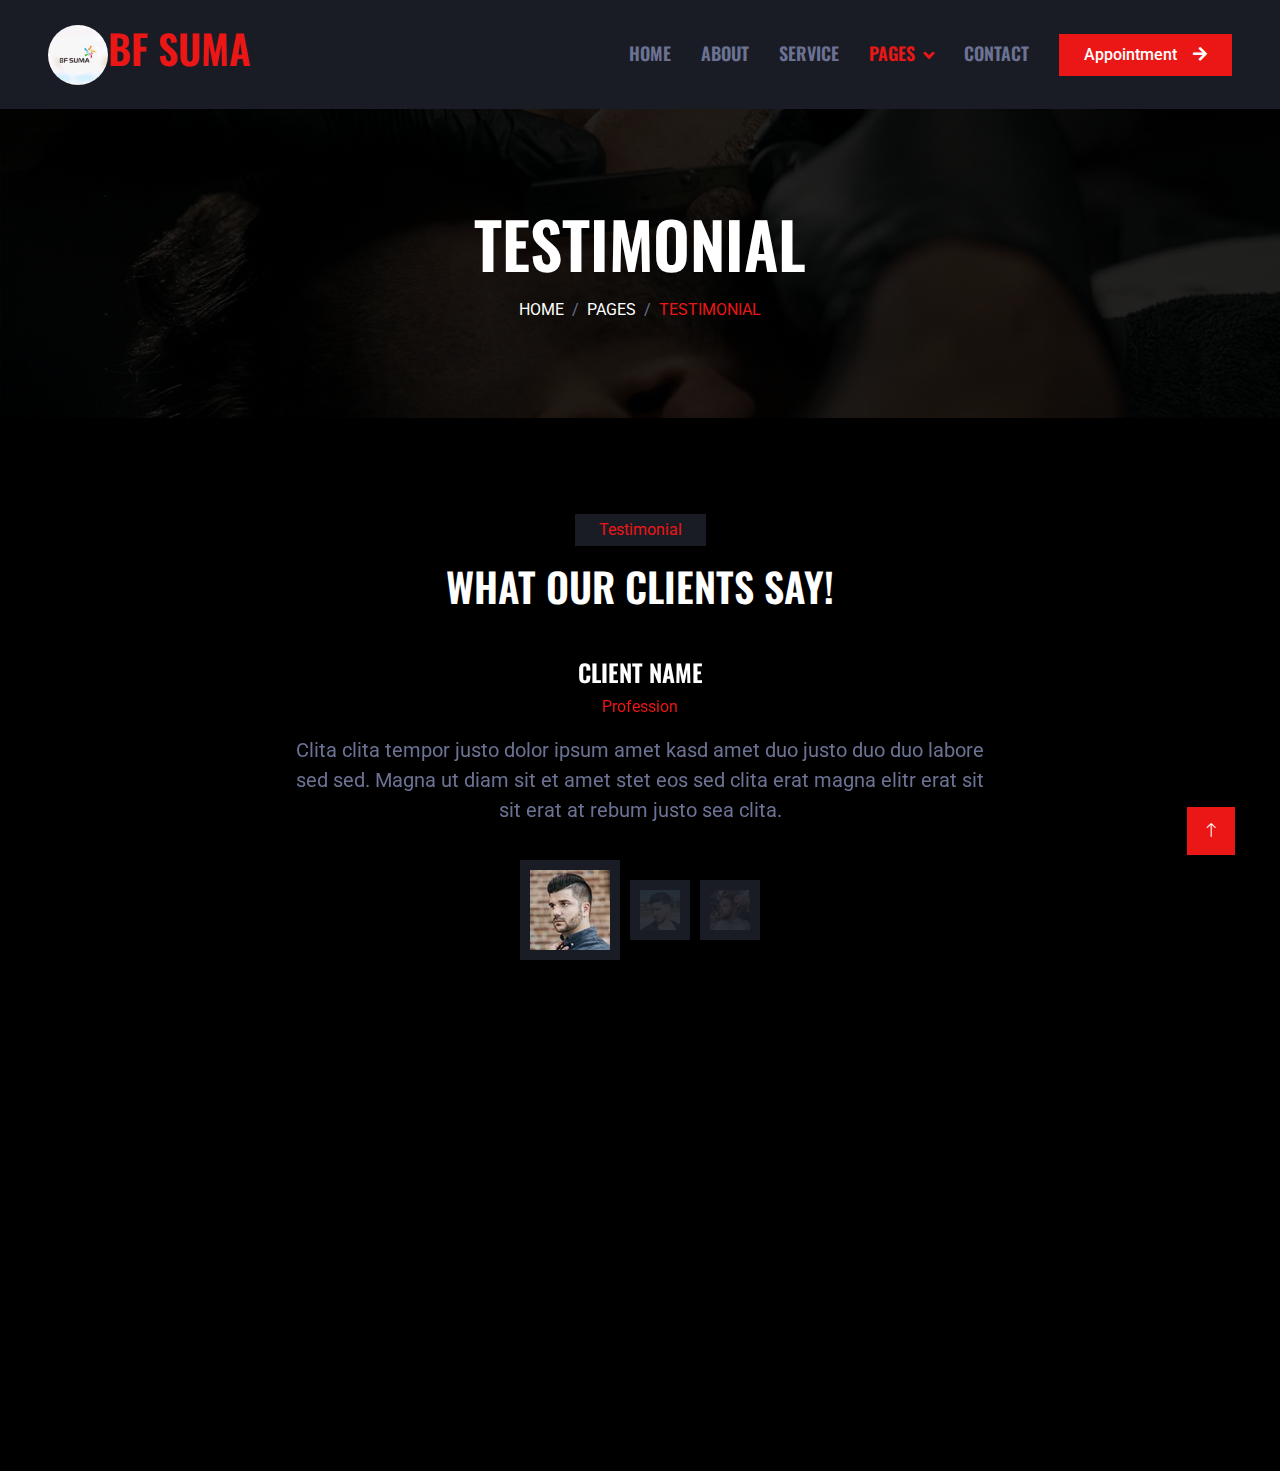
<file: testimonial.html>
<!DOCTYPE html>
<html lang="en">

<head>
    <meta charset="utf-8">
    <title>Bf suma</title>
    <meta content="width=device-width, initial-scale=1.0" name="viewport">
    <meta content="" name="keywords">
    <meta content="" name="description">

    <!-- Favicon -->
    <link href="img/favicon.ico" rel="icon">

    <!-- Google Web Fonts -->
    <link rel="preconnect" href="https://fonts.googleapis.com">
    <link rel="preconnect" href="https://fonts.gstatic.com" crossorigin>
    <link href="https://fonts.googleapis.com/css2?family=Roboto:wght@400;500&family=Oswald:wght@600&display=swap" rel="stylesheet">

    <!-- Icon Font Stylesheet -->
    <link href="https://cdnjs.cloudflare.com/ajax/libs/font-awesome/5.10.0/css/all.min.css" rel="stylesheet">
    <link href="https://cdn.jsdelivr.net/npm/bootstrap-icons@1.4.1/font/bootstrap-icons.css" rel="stylesheet">

    <!-- Libraries Stylesheet -->
    <link href="lib/animate/animate.min.css" rel="stylesheet">
    <link href="lib/owlcarousel/assets/owl.carousel.min.css" rel="stylesheet">

    <!-- Customized Bootstrap Stylesheet -->
    <link href="css/bootstrap.min.css" rel="stylesheet">

    <!-- Template Stylesheet -->
    <link href="css/style.css" rel="stylesheet">
</head>

<body>
    <!-- Spinner Start -->
    <div id="spinner" class="show bg-dark position-fixed translate-middle w-100 vh-100 top-50 start-50 d-flex align-items-center justify-content-center">
        <div class="spinner-grow text-primary" style="width: 3rem; height: 3rem;" role="status">
            <span class="sr-only">Loading...</span>
        </div>
    </div>
    <!-- Spinner End -->


    <!-- Navbar Start -->
    <nav class="navbar navbar-expand-lg bg-secondary navbar-dark sticky-top py-lg-0 px-lg-5 wow fadeIn" data-wow-delay="0.1s">
        <a href="index.html" class="navbar-brand ms-4 ms-lg-0">
            <h1 class="mb-0 text-primary text-uppercase"><img src="img/bflogo1.jpg" style="height:60px;border-radius:30px;">Bf suma</h1>
        </a>
        <button type="button" class="navbar-toggler me-4" data-bs-toggle="collapse" data-bs-target="#navbarCollapse">
            <span class="navbar-toggler-icon"></span>
        </button>
        <div class="collapse navbar-collapse" id="navbarCollapse">
            <div class="navbar-nav ms-auto p-4 p-lg-0">
                <a href="index.html" class="nav-item nav-link">Home</a>
                <a href="about.html" class="nav-item nav-link">About</a>
                <a href="service.html" class="nav-item nav-link">Service</a>
                <div class="nav-item dropdown">
                    <a href="#" class="nav-link dropdown-toggle active" data-bs-toggle="dropdown">Pages</a>
                    <div class="dropdown-menu m-0">
                        <a href="price.html" class="dropdown-item">Pricing Plan</a>
                        <a href="team.html" class="dropdown-item">Our Professionals</a>
                        <a href="open.html" class="dropdown-item">Working Hours</a>
                        <a href="testimonial.html" class="dropdown-item active">Testimonial</a>
                        <a href="404.html" class="dropdown-item">404 Page</a>
                    </div>
                </div>
                <a href="contact.html" class="nav-item nav-link">Contact</a>
            </div>
            <a href="https://wa.me/+254792674747" class="btn btn-primary rounded-0 py-2 px-lg-4 d-none d-lg-block">Appointment<i class="fa fa-arrow-right ms-3"></i></a>
        </div>
    </nav>
    <!-- Navbar End -->


    <!-- Page Header Start -->
    <div class="container-fluid page-header py-5 mb-5 wow fadeIn" data-wow-delay="0.1s">
        <div class="container text-center py-5">
            <h1 class="display-3 text-white text-uppercase mb-3 animated slideInDown">Testimonial</h1>
            <nav aria-label="breadcrumb animated slideInDown">
                <ol class="breadcrumb justify-content-center text-uppercase mb-0">
                    <li class="breadcrumb-item"><a class="text-white" href="index.html">Home</a></li>
                    <li class="breadcrumb-item"><a class="text-white" href="#">Pages</a></li>
                    <li class="breadcrumb-item text-primary active" aria-current="page">Testimonial</li>
                </ol>
            </nav>
        </div>
    </div>
    <!-- Page Header End -->


    <!-- Testimonial Start -->
    <div class="container-xxl py-5">
        <div class="container">
            <div class="text-center mx-auto mb-5 wow fadeInUp" data-wow-delay="0.1s" style="max-width: 600px;">
                <p class="d-inline-block bg-secondary text-primary py-1 px-4">Testimonial</p>
                <h1 class="text-uppercase">What Our Clients Say!</h1>
            </div>
            <div class="owl-carousel testimonial-carousel wow fadeInUp" data-wow-delay="0.1s">
                <div class="testimonial-item text-center" data-dot="<img class='img-fluid' src='img/testimonial-1.jpg' alt=''>">
                    <h4 class="text-uppercase">Client Name</h4>
                    <p class="text-primary">Profession</p>
                    <span class="fs-5">Clita clita tempor justo dolor ipsum amet kasd amet duo justo duo duo labore sed sed. Magna ut diam sit et amet stet eos sed clita erat magna elitr erat sit sit erat at rebum justo sea clita.</span>
                </div>
                <div class="testimonial-item text-center" data-dot="<img class='img-fluid' src='img/testimonial-2.jpg' alt=''>">
                    <h4 class="text-uppercase">Client Name</h4>
                    <p class="text-primary">Profession</p>
                    <span class="fs-5">Clita clita tempor justo dolor ipsum amet kasd amet duo justo duo duo labore sed sed. Magna ut diam sit et amet stet eos sed clita erat magna elitr erat sit sit erat at rebum justo sea clita.</span>
                </div>
                <div class="testimonial-item text-center" data-dot="<img class='img-fluid' src='img/testimonial-3.jpg' alt=''>">
                    <h4 class="text-uppercase">Client Name</h4>
                    <p class="text-primary">Profession</p>
                    <span class="fs-5">Clita clita tempor justo dolor ipsum amet kasd amet duo justo duo duo labore sed sed. Magna ut diam sit et amet stet eos sed clita erat magna elitr erat sit sit erat at rebum justo sea clita.</span>
                </div>
            </div>      
        </div>
    </div>
    <!-- Testimonial End -->


    <!-- Footer Start -->
    <div class="container-fluid bg-secondary text-light footer mt-5 pt-5 wow fadeIn" data-wow-delay="0.1s">
        <div class="container py-5">
            <div class="row g-5">
                <div class="col-lg-4 col-md-6">
                    <h4 class="text-uppercase mb-4">Get In Touch</h4>
                    <div class="d-flex align-items-center mb-2">
                        <div class="btn-square bg-dark flex-shrink-0 me-3">
                            <span class="fa fa-map-marker-alt text-primary"></span>
                        </div>
                        <span>Nairobi Kenya.Near Serena Hotel</span>
                    </div>
                    <div class="d-flex align-items-center mb-2">
                        <div class="btn-square bg-dark flex-shrink-0 me-3">
                            <span class="fa fa-phone-alt text-primary"></span>
                        </div>
                        <span>+254792674747</span>
                    </div>
                    <div class="d-flex align-items-center">
                        <div class="btn-square bg-dark flex-shrink-0 me-3">
                            <span class="fa fa-envelope-open text-primary"></span>
                        </div>
                        <span>austinejuma359@gmail.com</span>
                    </div>
                </div>
                <div class="col-lg-4 col-md-6">
                    <h4 class="text-uppercase mb-4">Quick Links</h4>
                    <a class="btn btn-link" href="about.html">About Us</a>
                    <a class="btn btn-link" href="contact.html">Contact Us</a>
                    <a class="btn btn-link" href="service.html">Our Services</a>
                    <a class="btn btn-link" href="">Terms & Condition</a>
                    <a class="btn btn-link" href="contact.html">Support</a>
                </div>
                <div class="col-lg-4 col-md-6">
                    <h4 class="text-uppercase mb-4">Newsletter</h4>
                    <div class="position-relative mb-4">
                        <input class="form-control border-0 w-100 py-3 ps-4 pe-5" type="text" placeholder="Your email">
                        <button type="button" class="btn btn-primary py-2 position-absolute top-0 end-0 mt-2 me-2">SignUp</button>
                    </div>
                    <div class="d-flex pt-1 m-n1">
                        <a class="btn btn-lg-square btn-dark text-primary m-1" href=""><i class="fab fa-twitter"></i></a>
                        <a class="btn btn-lg-square btn-dark text-primary m-1" href=""><i class="fab fa-facebook-f"></i></a>
                        <a class="btn btn-lg-square btn-dark text-primary m-1" href=""><i class="fab fa-youtube"></i></a>
                        <a class="btn btn-lg-square btn-dark text-primary m-1" href=""><i class="fab fa-linkedin-in"></i></a>
                    </div>
                </div>
            </div>
        </div>
        <div class="container">
            <div class="copyright">
                <div class="row">
                    <div class="col-md-6 text-center text-md-start mb-3 mb-md-0">
                        &copy; <a class="border-bottom" href="#">Bf suma</a>, All Right Reserved.
                    </div>
                    <div class="col-md-6 text-center text-md-end">
                        
                        Designed By <a class="border-bottom" href="mailto:ssebugenyimaluufu@gmail.com">Mahruf Ismael</a>
                    </div>
                </div>
            </div>
        </div>
    </div>
    <!-- Footer End -->


    <!-- Back to Top -->
    <a href="#" class="btn btn-primary btn-lg-square back-to-top"><i class="bi bi-arrow-up"></i></a>


    <!-- JavaScript Libraries -->
    <script src="https://code.jquery.com/jquery-3.4.1.min.js"></script>
    <script src="https://cdn.jsdelivr.net/npm/bootstrap@5.0.0/dist/js/bootstrap.bundle.min.js"></script>
    <script src="lib/wow/wow.min.js"></script>
    <script src="lib/easing/easing.min.js"></script>
    <script src="lib/waypoints/waypoints.min.js"></script>
    <script src="lib/owlcarousel/owl.carousel.min.js"></script>

    <!-- Template Javascript -->
    <script src="js/main.js"></script>
</body>

</html>
</file>
<file: css/style.css>
/********** Template CSS **********/
:root {
    --primary: #EB1616;
    --secondary: #191C24;
    --light: #6C7293;
    --dark: #000000;
}

.back-to-top {
    position: fixed;
    display: none;
    right: 45px;
    bottom: 45px;
    z-index: 99;
}


/*** Spinner ***/
#spinner {
    opacity: 0;
    visibility: hidden;
    transition: opacity .5s ease-out, visibility 0s linear .5s;
    z-index: 99999;
}

#spinner.show {
    transition: opacity .5s ease-out, visibility 0s linear 0s;
    visibility: visible;
    opacity: 1;
}


/*** Button ***/
.btn {
    font-weight: 500;
    transition: .5s;
}

.btn-square {
    width: 38px;
    height: 38px;
}

.btn-sm-square {
    width: 32px;
    height: 32px;
}

.btn-lg-square {
    width: 48px;
    height: 48px;
}

.btn-square,
.btn-sm-square,
.btn-lg-square {
    padding: 0;
    display: flex;
    align-items: center;
    justify-content: center;
    font-weight: normal;
}


/*** Navbar ***/
.navbar .dropdown-toggle::after {
    border: none;
    content: "\f107";
    font-family: "Font Awesome 5 Free";
    font-weight: 900;
    vertical-align: middle;
    margin-left: 8px;
}

.navbar .navbar-nav .nav-link {
    margin-right: 30px;
    padding: 40px 0;
    color: var(--light);
    font-family: 'Oswald', sans-serif;
    font-size: 18px;
    font-weight: 600;
    text-transform: uppercase;
    outline: none;
}

.navbar .navbar-nav .nav-link:hover,
.navbar .navbar-nav .nav-link.active {
    color: var(--primary);
}

.navbar.sticky-top {
    top: -100px;
    transition: .5s;
}

@media (max-width: 991.98px) {
    .navbar .navbar-nav .nav-link,
    .navbar.shadow-sm .navbar-nav .nav-link .btn {
        margin-right: 0;
        padding: 10px 0;
    }

    .navbar .navbar-nav .btn {
        margin-top: 8px;
        border-top: 1px solid var(--light);
    }
}

@media (min-width: 992px) {
    .navbar.shadow-sm .navbar-nav .nav-link .btn{
        padding: 20px 0;
    }

    .navbar .nav-item .dropdown-menu {
        display: block;
        border: none;
        margin-top: 0;
        top: 150%;
        opacity: 0;
        visibility: hidden;
        transition: .5s;
    }

    .navbar .nav-item:hover .dropdown-menu {
        top: 100%;
        visibility: visible;
        transition: .5s;
        opacity: 1;
    }
}


/*** Header ***/
.carousel-caption {
    top: 0;
    left: 0;
    right: 0;
    bottom: 0;
    background: rgba(0, 0, 0, .85);
    z-index: 1;
}

.carousel-control-prev,
.carousel-control-next {
    width: 10%;
}

.carousel-control-prev-icon,
.carousel-control-next-icon {
    width: 3rem;
    height: 3rem;
}

@media (max-width: 768px) {
    #header-carousel .carousel-item {
        position: relative;
        min-height: 450px;
    }
    
    #header-carousel .carousel-item img {
        position: absolute;
        width: 100%;
        height: 100%;
        object-fit: cover;
    }
}

.page-header {
    background: linear-gradient(rgba(0, 0, 0, .85), rgba(0, 0, 0, .85)), url(../img/carousel-1.jpg) center center no-repeat;
    background-size: cover;
}

.breadcrumb-item + .breadcrumb-item::before {
    color: var(--light);
}


/*** Service ***/
.service-item .btn {
    position: absolute;
    right: -50px;
    bottom: -50px;
    width: 50px;
    height: 50px;
    color: var(--primary);
    background: var(--dark);
    opacity: 0;
}

.service-item:hover .btn {
    right: 0;
    bottom: 0;
    opacity: 1;
}


/*** Team ***/
.team-item .team-img::before,
.team-item .team-img::after {
    position: absolute;
    content: "";
    width: 0;
    height: 100%;
    top: 0;
    left: 0;
    background: rgba(0, 0, 0, .85);
    transition: .5s;
}

.team-item .team-img::after {
    left: auto;
    right: 0;
}

.team-item:hover .team-img::before,
.team-item:hover .team-img::after {
    width: 50%;
}

.team-item .team-img .team-social {
    position: absolute;
    width: 100%;
    height: 100%;
    top: 0;
    left: 0;
    display: flex;
    align-items: center;
    justify-content: center;
    transition: .5s;
    z-index: 3;
    opacity: 0;
}

.team-item:hover .team-img .team-social {
    transition-delay: .3s;
    opacity: 1;
}

.team-item .team-social .btn {
    display: inline-flex;
    margin: 0 3px;
    color: var(--primary);
    background: var(--dark);
}

.team-item .team-social .btn:hover {
    color: #FFFFFF;
    background: var(--primary);
}


/*** Testimonial ***/
.testimonial-carousel {
    max-width: 700px;
    margin: 0 auto;
}

.testimonial-carousel .owl-dots {
    margin-top: 35px;
    height: 100px;
    display: flex;
    align-items: center;
    justify-content: center;
}

.testimonial-carousel .owl-dots .owl-dot {
    width: 60px;
    height: 60px;
    margin: 0 5px;
    padding: 10px;
    background: var(--secondary);
    transition: .5s;
}

.testimonial-carousel .owl-dots .owl-dot.active {
    width: 100px;
    height: 100px;
}

.testimonial-carousel .owl-dots .owl-dot img {
    opacity: .1;
    transition: .5s;
}

.testimonial-carousel .owl-dots .owl-dot.active img {
    opacity: 1;
}


/*** Footer ***/
.footer .btn.btn-link {
    display: block;
    margin-bottom: 5px;
    padding: 0;
    text-align: left;
    color: var(--light);
    font-size: 15px;
    font-weight: normal;
    text-transform: capitalize;
    transition: .3s;
}

.footer .btn.btn-link::before {
    position: relative;
    content: "\f105";
    font-family: "Font Awesome 5 Free";
    font-weight: 900;
    margin-right: 10px;
}

.footer .btn.btn-link:hover {
    color: var(--primary);
    letter-spacing: 1px;
    box-shadow: none;
}

.footer .copyright {
    padding: 1.5rem;
    font-size: 15px;
    background: var(--dark);
}

.footer .copyright a {
    color: var(--light);
}

.footer .copyright a:hover {
    color: var(--primary);
}
</file>
